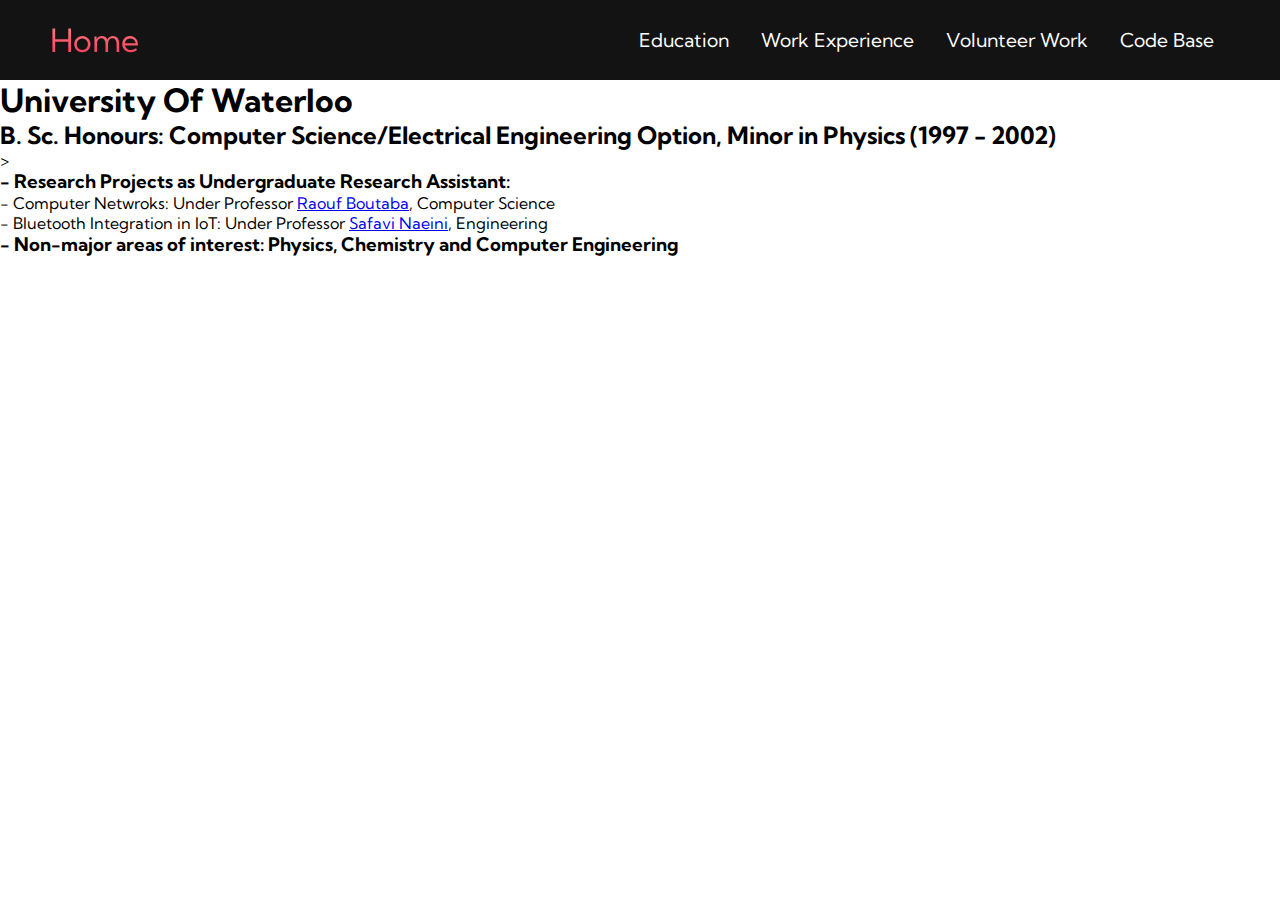
<file: Bachelors.html>
<!DOCTYPE html>
<html lang="en">
<head>
    <meta charset="UTF-8">
    <meta name="viewport" content="width=device-width, initial-scale=1.0">
    <title>GitHub Website</title>
    <link rel="stylesheet" href="styles.css">
    <link href="https://fonts.googleapis.com/css2?family=Kumbh+Sans:wght@400;700&display=swap" rel="stylesheet">
</head>
<body>
    <nav class="navbar">
        <div class="navbar__container">
            <a href="/" id="navbar__logo">Home</a>
            <div class="navbar__toggle" id="mobile-menu">
                <span class="bar"></span>
                <span class="bar"></span>
                <span class="bar"></span>
                <span class="bar"></span>
            </div>
            <ul class="navbar__menu">
                <li class="navbar__item">
                    <a href="/Education.html" class="navbar__links">
                        Education
                    </a>
                </li>
                <li class="navbar__item">
                    <a href="/Work.html" class="navbar__links">
                        Work Experience
                    </a>
                </li>
                <li class="navbar__item">
                    <a href="/Volunteer.html" class="navbar__links">
                        Volunteer Work
                    </a>
                </li>
                <li class="navbar__item">
                    <a href="/Code.html" class="navbar__links">
                        Code Base
                    </a>
                </li>
            </ul>
        </div>
    </nav>

    <h1>University Of Waterloo</h1>
    <h2>B. Sc. Honours: Computer Science/Electrical Engineering Option, Minor in Physics (1997 - 2002)</h2>>
    <h3>- Research Projects as Undergraduate Research Assistant:</h3>
    <p>- Computer Netwroks: Under Professor <a href="https://cs.uwaterloo.ca/about/people/rboutaba" target="_blank">Raouf Boutaba</a>, Computer Science</p>
    <p>- Bluetooth Integration in IoT: Under Professor <a href="https://uwaterloo.ca/giga-to-nanoelectronics-centre/contacts/safieddin-safavi-naeini" target="_blank">Safavi Naeini</a>, Engineering</p>
    <h3>- Non-major areas of interest: Physics, Chemistry and Computer Engineering</h3>

</body>
</html>
</file>
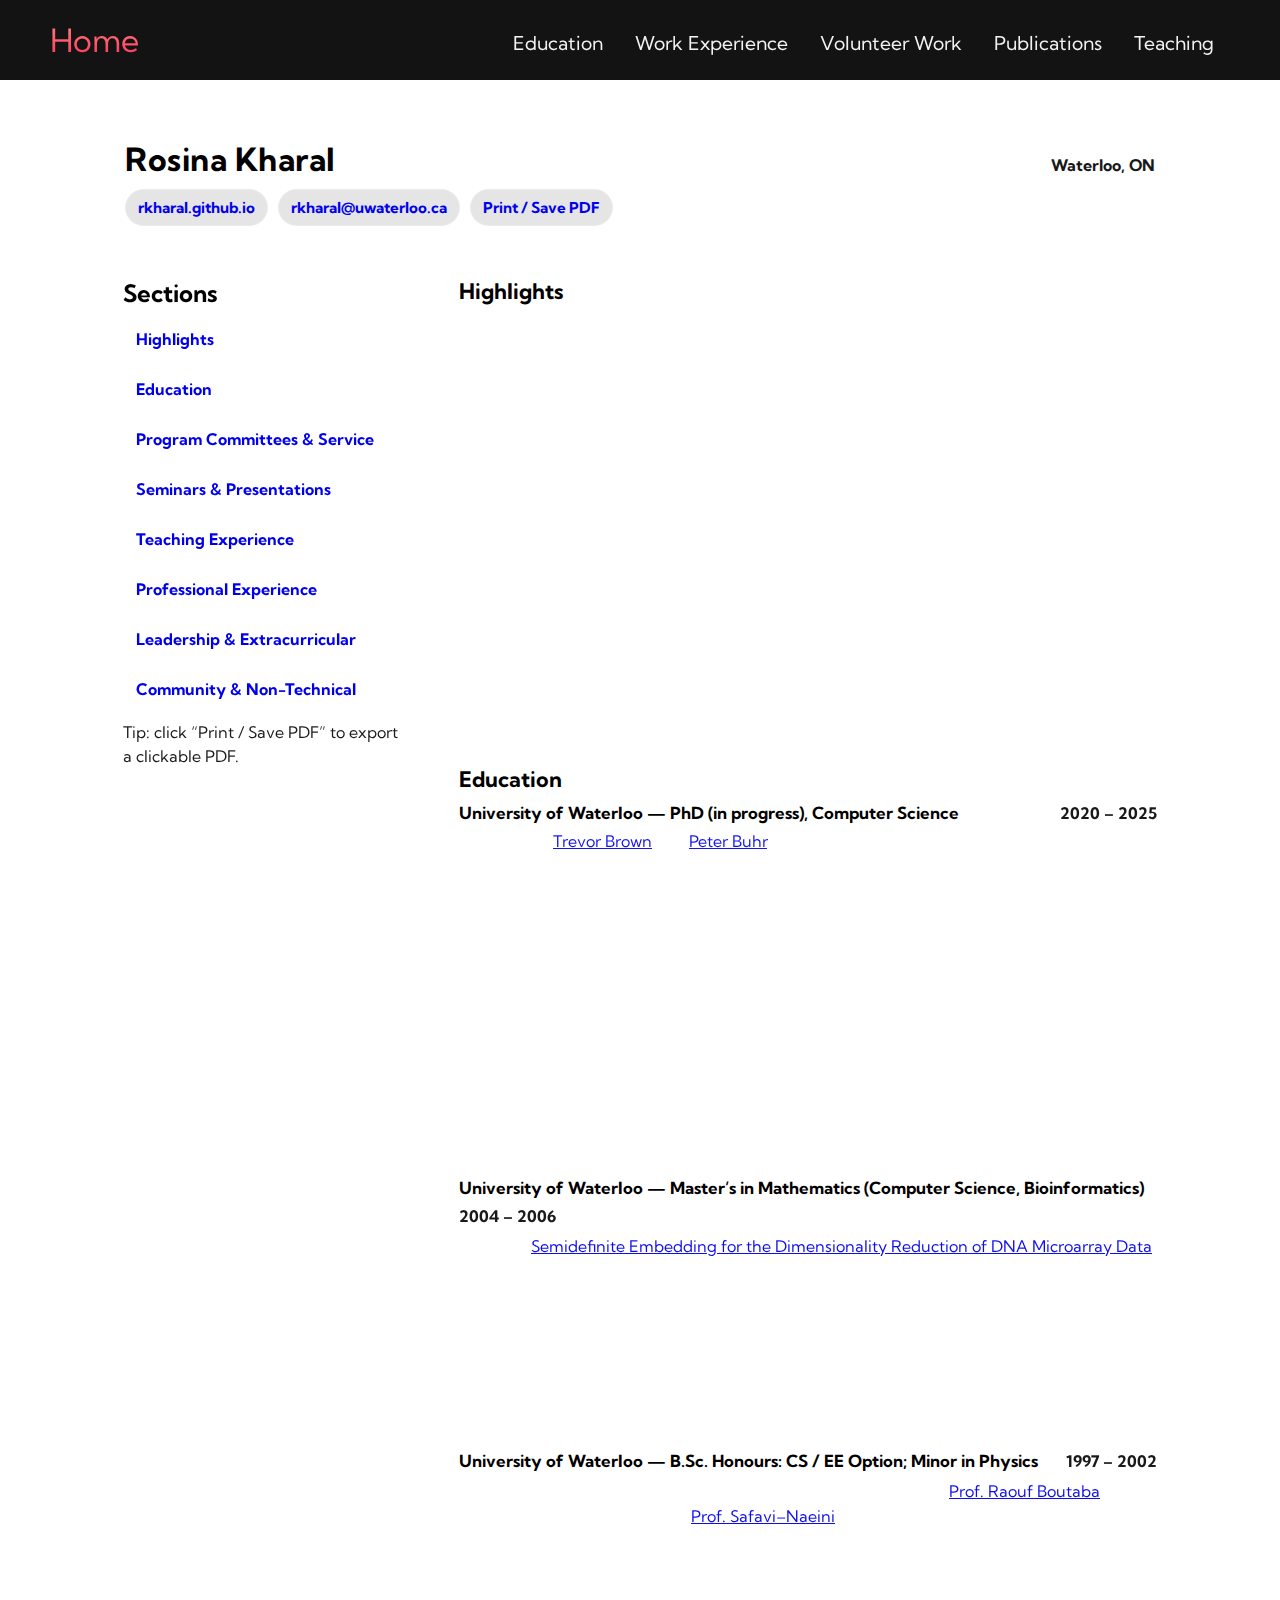
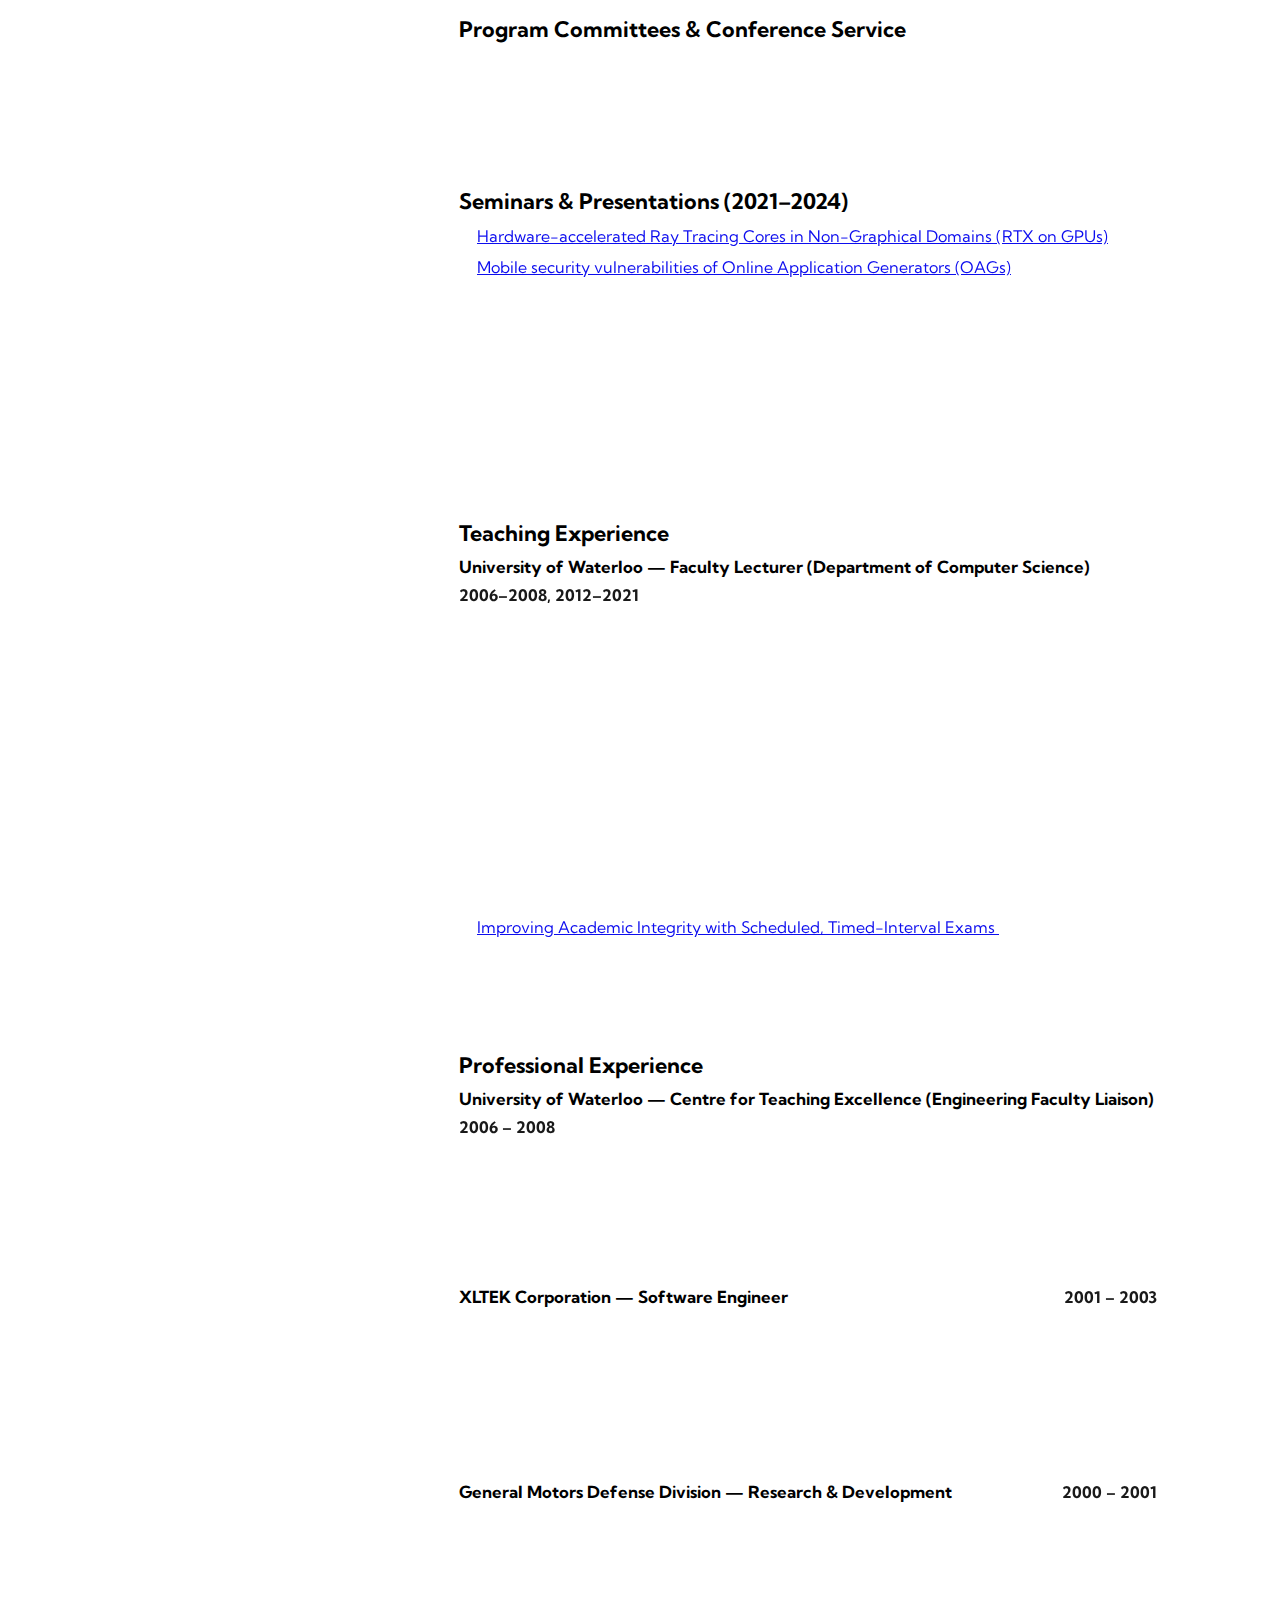
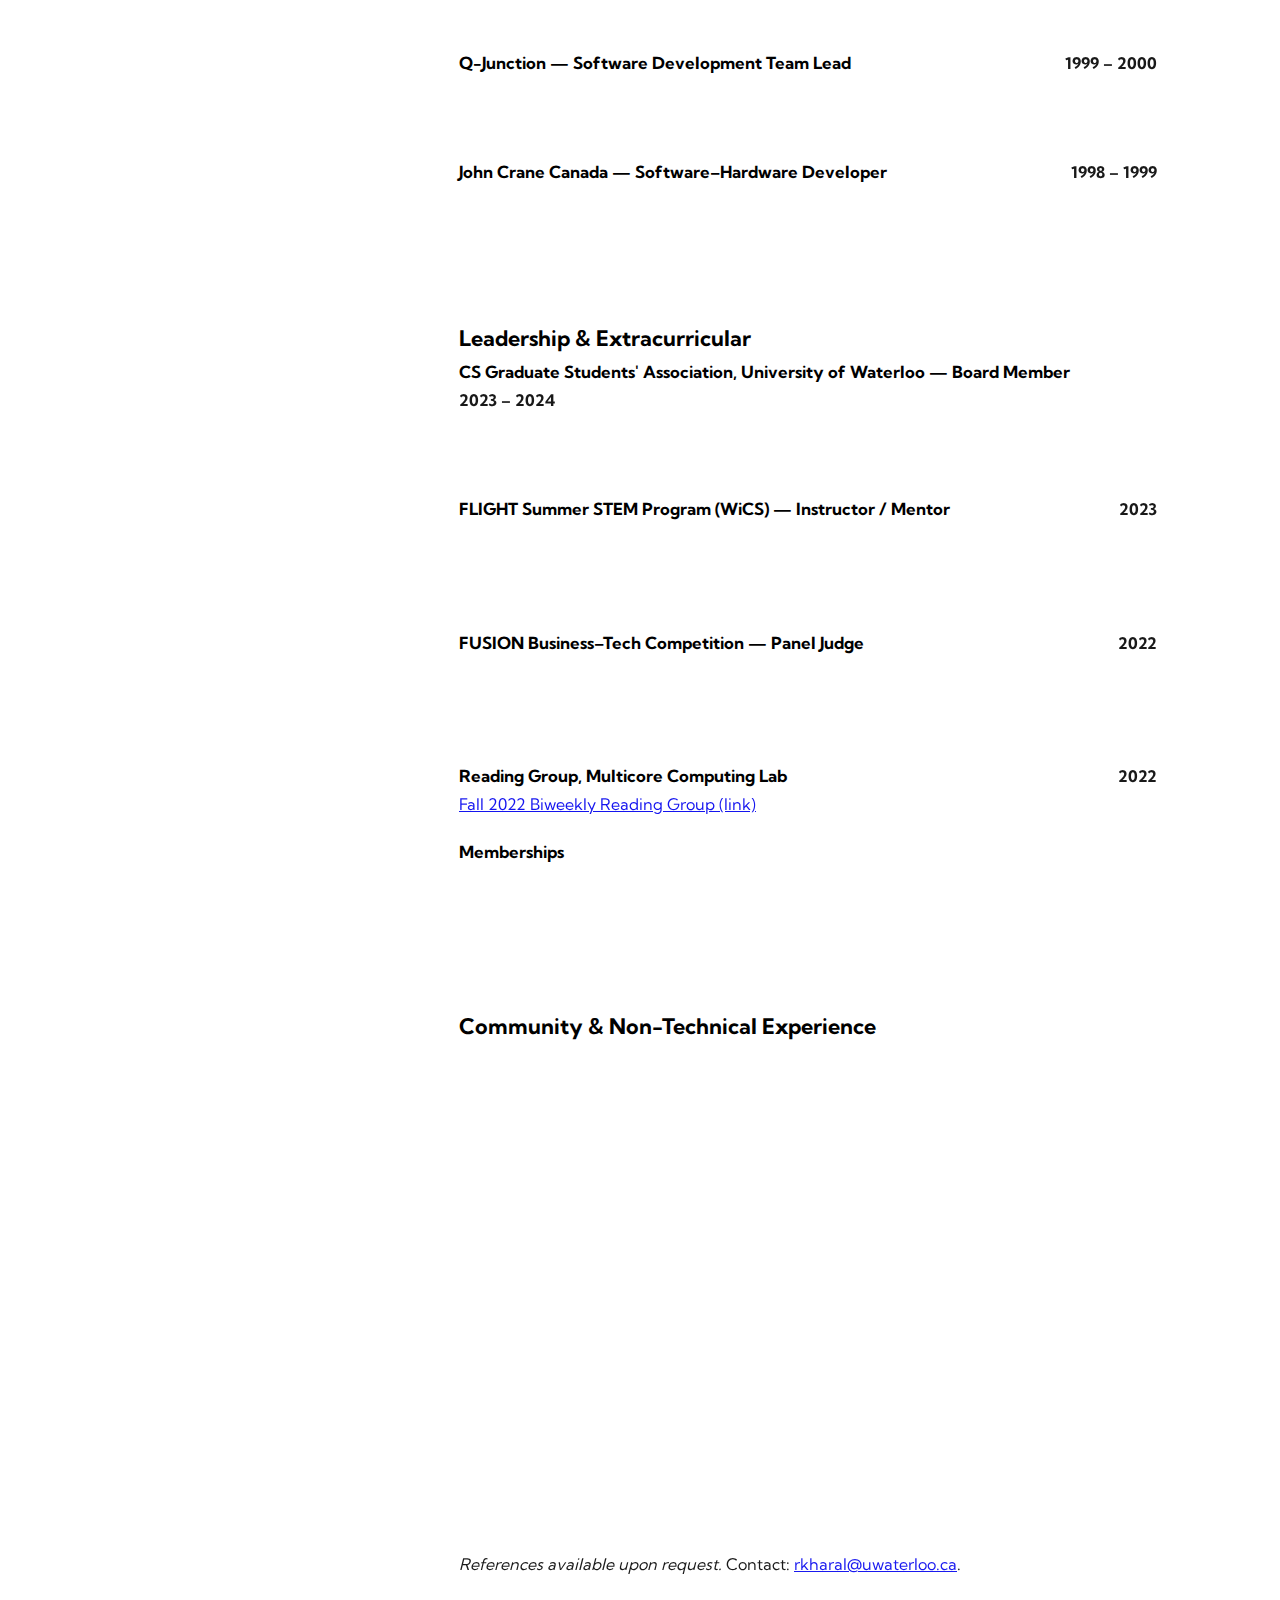
<file: curriculumnvitae.html>
<!-- curriculumnvitae.html -->
<!DOCTYPE html>
<html lang="en">
<head>
  <meta charset="UTF-8" />
  <meta name="viewport" content="width=device-width, initial-scale=1.0" />
  <title>Curriculum Vitae | Rosina Kharal</title>

  <link rel="stylesheet" href="styles.css" />
  <link href="https://fonts.googleapis.com/css2?family=Kumbh+Sans:wght@400;700&display=swap" rel="stylesheet">

  <style>
    :root{
      --max: 1100px;
      --bd: rgba(255,255,255,0.18);
      --bg: rgba(255,255,255,0.06);
      --bg2: rgba(255,255,255,0.09);
      --muted: rgba(255,255,255,0.90);
    }

    body{ font-family: "Kumbh Sans", sans-serif; }

    .page{
      max-width: var(--max);
      margin: 0 auto;
      padding: 22px 16px 70px;
    }

    .hero{
      margin-top: 18px;
      border: 1px solid var(--bd);
      background: var(--bg);
      border-radius: 18px;
      padding: 18px;
    }

    .hero__top{
      display:flex;
      flex-wrap:wrap;
      gap:10px 14px;
      justify-content: space-between;
      align-items: baseline;
    }

    .name{
      margin:0;
      font-size: 2rem;
      letter-spacing: .5px;
    }

    .loc{
      margin:0;
      font-weight:700;
      opacity:.9;
      white-space:nowrap;
    }

    .links{
      display:flex;
      flex-wrap:wrap;
      gap:10px;
      margin-top: 10px;
    }

    .pill{
      display:inline-block;
      border: 1px solid rgba(255,255,255,0.22);
      background: rgba(0,0,0,0.10);
      padding: 8px 12px;
      border-radius: 999px;
      text-decoration:none;
      font-weight:700;
      font-size:.95rem;
    }

    .pill:hover{
      border-color: rgba(255,255,255,0.40);
      background: rgba(0,0,0,0.18);
    }

    .grid{
      display:grid;
      grid-template-columns: 1fr;
      gap: 16px;
      margin-top: 16px;
    }

    @media (min-width: 980px){
      .grid{ grid-template-columns: 320px 1fr; }
      .sticky{ position: sticky; top: 18px; }
    }

    .card{
      border: 1px solid var(--bd);
      background: var(--bg);
      border-radius: 18px;
      padding: 16px;
    }

    .nav a{
      display:block;
      margin-top: 8px;
      border: 1px solid rgba(255,255,255,0.16);
      background: rgba(255,255,255,0.04);
      padding: 10px 12px;
      border-radius: 12px;
      text-decoration:none;
      font-weight:700;
    }

    .nav a:hover{
      border-color: rgba(255,255,255,0.30);
      background: rgba(255,255,255,0.08);
    }

    .section{
      border: 1px solid var(--bd);
      background: var(--bg);
      border-radius: 18px;
      padding: 16px;
    }

    .section + .section{ margin-top: 16px; }

    .section h2{
      margin: 0 0 10px;
      font-size: 1.35rem;
    }

    .item{
      border-top: 1px solid rgba(255,255,255,0.10);
      padding-top: 12px;
      margin-top: 12px;
    }
    .item:first-of-type{ border-top: 0; padding-top: 0; margin-top: 0; }

    .head{
      display:flex;
      flex-wrap:wrap;
      gap: 8px 12px;
      justify-content: space-between;
      align-items: baseline;
      margin-bottom: 6px;
    }

    .title{
      margin:0;
      font-size: 1.05rem;
      font-weight:700;
    }

    .meta{
      margin:0;
      font-weight:700;
      opacity:.9;
      white-space:nowrap;
    }

    .sub{
      margin:0;
      opacity:.92;
      line-height:1.5;
      color: var(--muted);
    }

    ul{
      margin: 8px 0 0 18px;
      padding:0;
      line-height: 1.55;
      color: var(--muted);
      opacity: .95;
    }
    li{ margin: 6px 0; }

    .foot{
      margin-top: 10px;
      opacity: .9;
      line-height: 1.5;
    }

    @media print{
      nav.navbar{ display:none !important; }
      body{ background:#fff !important; color:#000 !important; }
      a{ color:#000 !important; text-decoration: underline !important; }
      .page{ max-width: 100% !important; padding: 0 !important; }
      .hero, .card, .section{ background:#fff !important; border: 1px solid #ccc !important; }
      .grid{ grid-template-columns: 1fr !important; }
      .sticky{ position: static !important; }
      .pill{ display:none !important; }
      .pill.print{ display:inline-block !important; border: 1px solid #000 !important; }
    }
  </style>
</head>

<body>
  <nav class="navbar">
    <div class="navbar__container">
      <a href="/" id="navbar__logo">Home</a>
      <div class="navbar__toggle" id="mobile-menu">
        <span class="bar"></span>
        <span class="bar"></span>
        <span class="bar"></span>
        <span class="bar"></span>
        <span class="bar"></span>
      </div>
      <ul class="navbar__menu">
        <li class="navbar__item"><a href="/Education.html" class="navbar__links">Education</a></li>
        <li class="navbar__item"><a href="/Work.html" class="navbar__links">Work Experience</a></li>
        <li class="navbar__item"><a href="/Volunteer.html" class="navbar__links">Volunteer Work</a></li>
        <li class="navbar__item"><a href="/pub.html" class="navbar__links">Publications</a></li>
        <li class="navbar__item"><a href="/Teaching.html" class="navbar__links">Teaching</a></li>
      </ul>
    </div>
  </nav>

  <main class="page">
    <section class="hero" aria-label="CV header">
      <div class="hero__top">
        <h1 class="name">Rosina Kharal</h1>
        <p class="loc">Waterloo, ON</p>
      </div>

      <div class="links" aria-label="contact links">
        <a class="pill" href="https://rkharal.github.io/" target="_blank" rel="noopener noreferrer">rkharal.github.io</a>
        <a class="pill" href="mailto:rkharal@uwaterloo.ca">rkharal@uwaterloo.ca</a>
        <a class="pill print" href="#" onclick="window.print(); return false;">Print / Save PDF</a>
      </div>
    </section>

    <div class="grid">
      <aside class="sticky">
        <section class="card">
          <h2 style="margin:0 0 10px;">Sections</h2>
          <nav class="nav">
            <a href="#highlights">Highlights</a>
            <a href="#education">Education</a>
            <a href="#service">Program Committees & Service</a>
            <a href="#seminars">Seminars & Presentations</a>
            <a href="#teaching">Teaching Experience</a>
            <a href="#professional">Professional Experience</a>
            <a href="#leadership">Leadership & Extracurricular</a>
            <a href="#community">Community & Non-Technical</a>
          </nav>
          <p class="foot">
            Tip: click “Print / Save PDF” to export a clickable PDF.
          </p>
        </section>
      </aside>

      <section aria-label="CV content">
        <section class="section" id="highlights">
          <h2>Highlights</h2>
          <ul>
            <li><strong>Computer Science Teaching (University of Waterloo):</strong> Faculty Lecturer (2006–2008, 2012–2021); taught core undergraduate CS courses and led end-to-end delivery (lectures, content, assignments, exams, office hours, grading) at scale.</li>
            <li><strong>Online Leadership &amp; Course Operations:</strong> Leadership in course online management (LEARN/D2L) and cross-university seminars/workshops supporting fully online delivery (Winter 2020–Spring 2021).</li>
            <li><strong>Multicore Computing / CPU–GPU Systems Research:</strong> GPU-accelerated data structures/indexing; kernel-level performance investigations (profiling, memory access patterns, cooperative groups, occupancy, contention reduction).</li>
            <li><strong>Deep Learning / ML:</strong> adversarial robustness and corruption resilience in 2D/3D vision; large experimental pipelines and analysis; PC member and reviewer service (ICMLA; reviewer for BMVC).</li>
            <li><strong>Selected Awards:</strong> Ontario Graduate Scholarship (2022–2026); President’s Graduate Scholarship (2022–2026); Matching Award (Mathematics) (2022–2026); Sharon &amp; David Johnston Award (2023–2024).</li>
          </ul>
        </section>

        <section class="section" id="education">
          <h2>Education</h2>

          <article class="item">
            <div class="head">
              <p class="title">University of Waterloo — PhD (in progress), Computer Science</p>
              <p class="meta">2020 – 2025</p>
            </div>
            <p class="sub">
              Supervisors:
              <a href="https://www.cs.utoronto.ca/~tabrown/" target="_blank" rel="noopener noreferrer">Trevor Brown</a> and
              <a href="https://plg.uwaterloo.ca/~pabuhr/" target="_blank" rel="noopener noreferrer">Peter Buhr</a>.
            </p>
            <ul>
              <li>Completed four full-time years as a PhD student.</li>
              <li><strong>Recent research activities (2024–2025):</strong> supervised nine research interns; submitted a survey to Elsevier <em>Journal of Parallel and Distributed Computing</em> on RTX hardware acceleration in non-graphical domains (June 2025); led large-scale GPU benchmarking and analysis; kernel profiling, memory-access analysis, occupancy tuning, and contention reduction; collaboration with University of Mainz; adversarial robustness in ML vision classification; reviewer/PC service.</li>
              <li><strong>Experimental stack:</strong> CUDA, OptiX, C, C++, PyTorch3D.</li>
              <li><strong>Awards:</strong> OGS (2022–2026); President’s Graduate Scholarship (2022–2026); Matching Award: Mathematics (2022–2026); Sharon &amp; David Johnston Award (2023–2024); Math Domestic Graduate Student Award (2022).</li>
            </ul>
          </article>

          <article class="item">
            <div class="head">
              <p class="title">University of Waterloo — Master’s in Mathematics (Computer Science, Bioinformatics)</p>
              <p class="meta">2004 – 2006</p>
            </div>
            <ul>
              <li>
                Thesis:
                <a href="https://uwspace.uwaterloo.ca/items/a3f31fa1-0b21-48b6-8101-7e6e79e6c2ac" target="_blank" rel="noopener noreferrer">
                  Semidefinite Embedding for the Dimensionality Reduction of DNA Microarray Data
                </a>
                (published).
              </li>
              <li>Algorithms for high-dimensional data: Spectral Embedding, Isomap, LLE, PCA, Semidefinite Embedding.</li>
              <li>Introduced KAS: Kernel Alignment with Semidefinite Embedding.</li>
              <li>Graduated with Honours; posters/presentations in Health Informatics, Algorithms &amp; Complexity, and AI.</li>
            </ul>
          </article>

          <article class="item">
            <div class="head">
              <p class="title">University of Waterloo — B.Sc. Honours: CS / EE Option; Minor in Physics</p>
              <p class="meta">1997 – 2002</p>
            </div>
            <ul>
              <li>
                Undergraduate research assistant (URA): Computer Networks
                (<a href="https://rboutaba.cs.uwaterloo.ca/" target="_blank" rel="noopener noreferrer">Prof. Raouf Boutaba</a>, CS);
                Bluetooth integration in IoT
                (<a href="https://uwaterloo.ca/advanced-manufacturing-research/profile/safavi" target="_blank" rel="noopener noreferrer">Prof. Safavi–Naeini</a>, Engineering).
              </li>
              <li>Additional interests: Physics, Chemistry, Computer Engineering.</li>
            </ul>
          </article>
        </section>

        <!-- Publications removed as requested -->

        <section class="section" id="service">
          <h2>Program Committees &amp; Conference Service</h2>
          <ul>
            <li>Program Committee &amp; Reviewer: IEEE ICMLA 2023–2025 (PC: 2024–2025; Reviewer: 2023–2025); Reviewer: BMVC 2023, 2025.</li>
            <li>Session Chair: ICMLA 2023 (Deep Learning; Transformers Session).</li>
          </ul>
        </section>

        <section class="section" id="seminars">
          <h2>Seminars &amp; Presentations (2021–2024)</h2>
          <ul>
            <li><a href="https://vault.cs.uwaterloo.ca/s/BrGBDBtyTBYXgqY" target="_blank" rel="noopener noreferrer">Hardware-accelerated Ray Tracing Cores in Non-Graphical Domains (RTX on GPUs)</a></li>
            <li><a href="https://vault.cs.uwaterloo.ca/s/qG3322KGfxSj9ze" target="_blank" rel="noopener noreferrer">Mobile security vulnerabilities of Online Application Generators (OAGs)</a></li>
            <li>High Performance Computing (HPC); GPUs for general purpose processing.</li>
            <li>VC Classes are Adversarially Robustly Learnable, But Only Improperly.</li>
            <li>Dangerous Skills: Virtual Personal Assistant Systems.</li>
            <li>IoTGuard: Dynamic Enforcement of Security and Safety.</li>
            <li>Remote Infections on Mobile WebViews.</li>
            <li>Harmonia: A High Throughput B+ Tree for GPUs.</li>
          </ul>
        </section>

        <section class="section" id="teaching">
          <h2>Teaching Experience</h2>

          <article class="item">
            <div class="head">
              <p class="title">University of Waterloo — Faculty Lecturer (Department of Computer Science)</p>
              <p class="meta">2006–2008, 2012–2021</p>
            </div>
            <p class="sub">Waterloo, Ontario</p>
            <ul>
              <li><strong>CS251</strong> Computer Organization &amp; Design: course leadership and delivery at scale; ARM/MIPS, microprocessor design, memory hierarchies, virtual memory, caches, RISC vs CISC; LEARN/D2L course operations and content updates.</li>
              <li>Taught three terms per academic year; ~400–500 students/year during the final five years of teaching.</li>
              <li>Owned end-to-end delivery: lectures, assignments, labs, exams, office hours, grading workflows, and term logistics.</li>
              <li>Migrated CS251 to fully online delivery (Winter 2020–Spring 2021) with structured assessment workflows.</li>
              <li>Delivered seminars/workshops supporting faculty in online delivery; recorded talk:
                <a href="https://www.youtube.com/watch?v=UwjTtxcvaI0" target="_blank" rel="noopener noreferrer">
                  Improving Academic Integrity with Scheduled, Timed-Interval Exams
                </a>.
              </li>
              <li><strong>Other courses:</strong> CS136, CS135, CS115, CS116, CS100 (C++, C#, Racket; intro programming, algorithms/data structures, functional programming).</li>
            </ul>
          </article>
        </section>

        <section class="section" id="professional">
          <h2>Professional Experience</h2>

          <article class="item">
            <div class="head">
              <p class="title">University of Waterloo — Centre for Teaching Excellence (Engineering Faculty Liaison)</p>
              <p class="meta">2006 – 2008</p>
            </div>
            <p class="sub">Waterloo, Ontario</p>
            <ul>
              <li>Partnered with Engineering faculty to adopt innovative teaching practices.</li>
              <li>Managed new faculty LEARN workshops and teaching seminars.</li>
              <li>Led seminars on effective pedagogy and course design.</li>
            </ul>
          </article>

          <article class="item">
            <div class="head">
              <p class="title">XLTEK Corporation — Software Engineer</p>
              <p class="meta">2001 – 2003</p>
            </div>
            <p class="sub">Oakville, Ontario</p>
            <ul>
              <li>Medical devices for operating rooms and ICUs (e.g., Johns Hopkins Hospital).</li>
              <li>Developed patient operating monitor software interfacing with I/O peripherals; focus on HW/SW boundary.</li>
              <li><strong>Languages:</strong> C++ and DSL assembly.</li>
            </ul>
          </article>

          <article class="item">
            <div class="head">
              <p class="title">General Motors Defense Division — Research &amp; Development</p>
              <p class="meta">2000 – 2001</p>
            </div>
            <p class="sub">London, Ontario</p>
            <ul>
              <li>Designed test suites and coordinated field tests for military vehicles.</li>
              <li>Built LAV simulator tools to exercise vehicles under varied terrains (LAVSim).</li>
              <li>R&amp;D for future simulation software.</li>
            </ul>
          </article>

          <article class="item">
            <div class="head">
              <p class="title">Q-Junction — Software Development Team Lead</p>
              <p class="meta">1999 – 2000</p>
            </div>
            <p class="sub">Waterloo, Ontario</p>
            <ul>
              <li>Led startup engineering team; delivered online shopping tool and secured VC funding.</li>
            </ul>
          </article>

          <article class="item">
            <div class="head">
              <p class="title">John Crane Canada — Software–Hardware Developer</p>
              <p class="meta">1998 – 1999</p>
            </div>
            <p class="sub">Stoney Creek, Ontario</p>
            <ul>
              <li>First in-house programmer; automated workflow, manufacturing, ordering, and distribution systems; platform maintenance across units.</li>
            </ul>
          </article>
        </section>

        <section class="section" id="leadership">
          <h2>Leadership &amp; Extracurricular</h2>

          <article class="item">
            <div class="head">
              <p class="title">CS Graduate Students' Association, University of Waterloo — Board Member</p>
              <p class="meta">2023 – 2024</p>
            </div>
            <p class="sub">Waterloo, Ontario</p>
            <ul>
              <li>Organized team building, mental health, and well-being events each term.</li>
            </ul>
          </article>

          <article class="item">
            <div class="head">
              <p class="title">FLIGHT Summer STEM Program (WiCS) — Instructor / Mentor</p>
              <p class="meta">2023</p>
            </div>
            <p class="sub">Waterloo, Ontario</p>
            <ul>
              <li>Two-week program for high school girls implementing a UN sustainable development project; lectures, workshops, seminars.</li>
            </ul>
          </article>

          <article class="item">
            <div class="head">
              <p class="title">FUSION Business–Tech Competition — Panel Judge</p>
              <p class="meta">2022</p>
            </div>
            <p class="sub">Waterloo, Ontario</p>
            <ul>
              <li>Evaluated projects in SciTech, FinTech, and Entrepreneurship (Faculties of Science and Business).</li>
            </ul>
          </article>

          <article class="item">
            <div class="head">
              <p class="title">Reading Group, Multicore Computing Lab</p>
              <p class="meta">2022</p>
            </div>
            <p class="sub">
              <a href="https://gitlab.com/trbot86/multicore_lab_wiki/-/wikis/Fall-2022-Biweekly-Reading-Group" target="_blank" rel="noopener noreferrer">
                Fall 2022 Biweekly Reading Group (link)
              </a>
            </p>
          </article>

          <article class="item">
            <div class="head">
              <p class="title">Memberships</p>
              <p class="meta"></p>
            </div>
            <ul>
              <li>Digital Research Alliance of Canada (HPC).</li>
              <li>CS–Can / Info–Can (National CS Academic Community).</li>
              <li>Association for Women in Mathematics.</li>
            </ul>
          </article>
        </section>

        <section class="section" id="community">
          <h2>Community &amp; Non-Technical Experience</h2>
          <ul>
            <li>KW Neighbourhood Food Share Program — Lead Coordinator, Meal Share (Mar 2025)</li>
            <li>Mental Health &amp; Addiction Seminar — Guest Speaker, Family Centre of Kitchener–Waterloo (2025)</li>
            <li>Mental Health &amp; Addiction Support Group — Session Coordinator; Workshop Speaker (Jan 2025)</li>
            <li>St. John’s Soup Kitchen — Lead Coordinator, annual community meal service (2005–2021)</li>
            <li>Victoria Street Tent Community — Meal/Donations Coordination (2021–2022)</li>
            <li>Ray of Hope Addiction Treatment Centre — Senior Coordinator (monthly meal service) (2021–2023)</li>
            <li>Muslim Social Services — Board of Directors; Ramadan community food drive (2015–2017)</li>
            <li>Charles Street Men’s Hostel — Lead coordinator, annual meal service (2016–2021)</li>
            <li>oneROOF Youth Services — Lead coordinator, annual meal service (2022)</li>
            <li>Salvation Army Addiction Treatment Centre — Donations collection &amp; delivery (2022)</li>
            <li>CMW: Coalition of Muslim Women — Parent volunteer, youth addiction services (2021)</li>
            <li>MAC Maple Grove School — Parent volunteer, event coordination; Board (2012–2016) (2011–2015)</li>
            <li>TES Elementary School — Parent volunteer, event coordination (2020–2023)</li>
          </ul>

          <p class="foot">
            <em>References available upon request.</em> Contact:
            <a href="mailto:rkharal@uwaterloo.ca">rkharal@uwaterloo.ca</a>.
          </p>
        </section>
      </section>
    </div>
  </main>
</body>
</html>
</file>
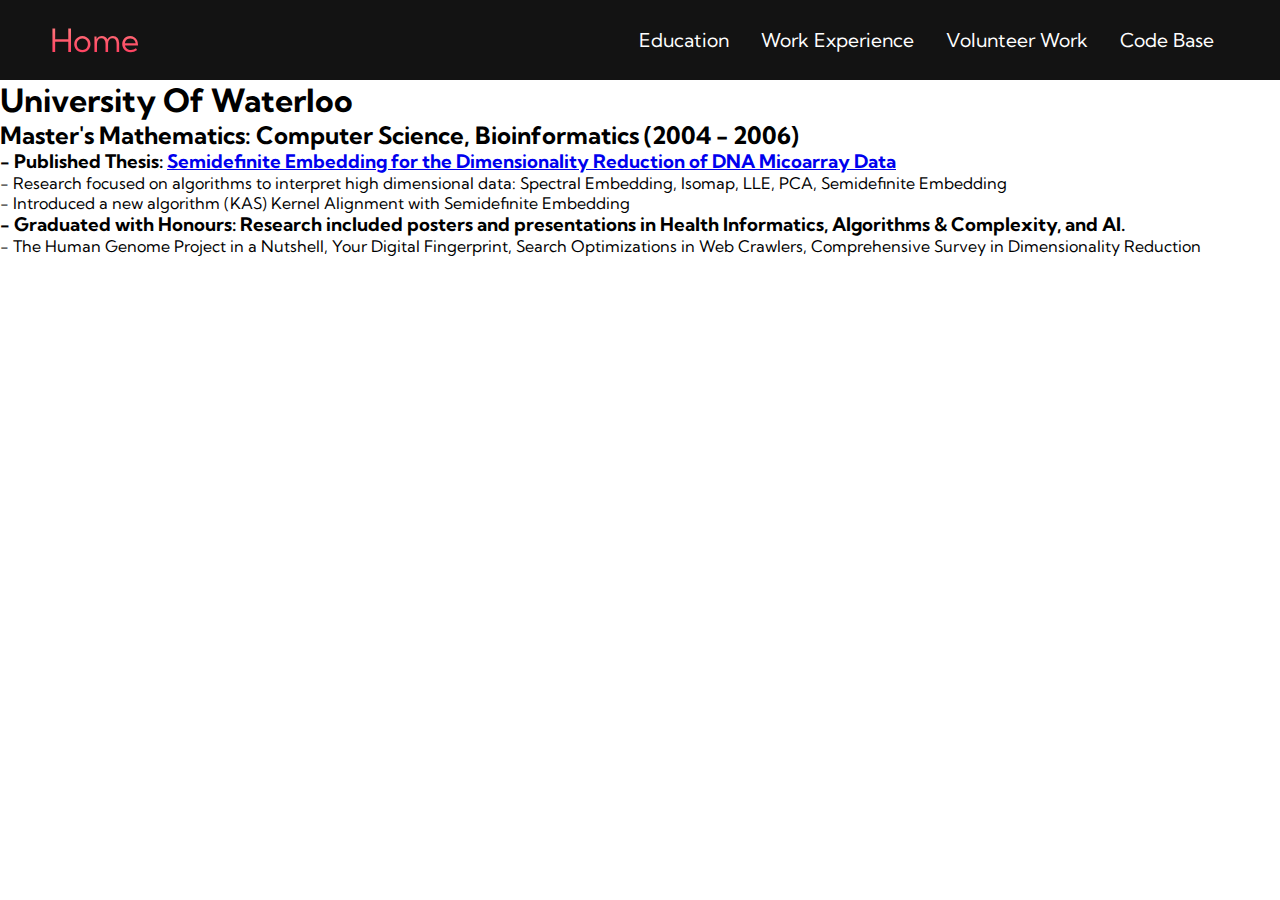
<file: Masters.html>
<!DOCTYPE html>
<html lang="en">
<head>
    <meta charset="UTF-8">
    <meta name="viewport" content="width=device-width, initial-scale=1.0">
    <title>GitHub Website</title>
    <link rel="stylesheet" href="styles.css">
    <link href="https://fonts.googleapis.com/css2?family=Kumbh+Sans:wght@400;700&display=swap" rel="stylesheet">
</head>
<body>
    <nav class="navbar">
        <div class="navbar__container">
            <a href="/" id="navbar__logo">Home</a>
            <div class="navbar__toggle" id="mobile-menu">
                <span class="bar"></span>
                <span class="bar"></span>
                <span class="bar"></span>
                <span class="bar"></span>
            </div>
            <ul class="navbar__menu">
                <li class="navbar__item">
                    <a href="/Education.html" class="navbar__links">
                        Education
                    </a>
                </li>
                <li class="navbar__item">
                    <a href="/Work.html" class="navbar__links">
                        Work Experience
                    </a>
                </li>
                <li class="navbar__item">
                    <a href="/Volunteer.html" class="navbar__links">
                        Volunteer Work
                    </a>
                </li>
                <li class="navbar__item">
                    <a href="/Code.html" class="navbar__links">
                        Code Base
                    </a>
                </li>
            </ul>
        </div>
    </nav>

    <h1>University Of Waterloo</h1>
    <h2>Master's Mathematics: Computer Science, Bioinformatics (2004 - 2006)</h2>
    <h3>- Published Thesis: <a href="https://uwspace.uwaterloo.ca/items/a3f31fa1-0b21-48b6-8101-7e6e79e6c2ac" target="_blank">Semidefinite Embedding for the Dimensionality Reduction of DNA Micoarray Data</a></h3>
    <p>- Research focused on algorithms to interpret high dimensional data: Spectral Embedding, Isomap, LLE, PCA, Semidefinite Embedding </p>
    <p>- Introduced a new algorithm (KAS) Kernel Alignment with Semidefinite Embedding </p>
    <h3>- Graduated with Honours: Research included posters and presentations in Health Informatics, Algorithms & Complexity, and AI. </h3>
    <p>- The Human Genome Project in a Nutshell, Your Digital Fingerprint, Search Optimizations in Web Crawlers, Comprehensive Survey in Dimensionality Reduction</p>

</body>
</html>
</file>
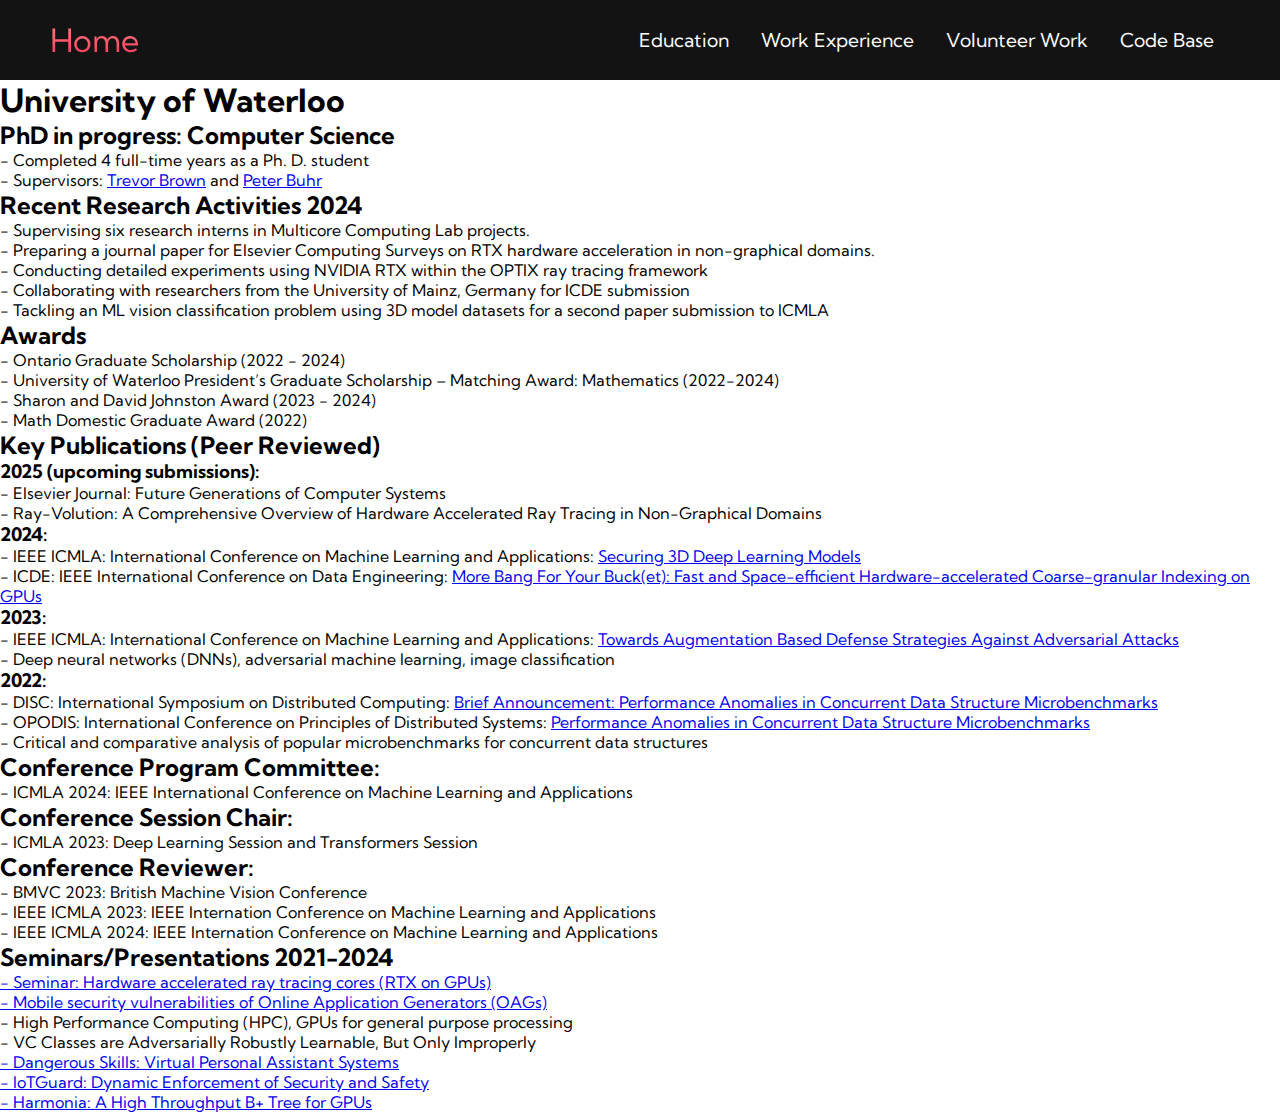
<file: PhD.html>
<!DOCTYPE html>
<html lang="en">
<head>
    <meta charset="UTF-8">
    <meta name="viewport" content="width=device-width, initial-scale=1.0">
    <title>GitHub Website</title>
    <link rel="stylesheet" href="styles.css">
    <link href="https://fonts.googleapis.com/css2?family=Kumbh+Sans:wght@400;700&display=swap" rel="stylesheet">
</head>
<body>
    <nav class="navbar">
        <div class="navbar__container">
            <a href="/" id="navbar__logo">Home</a>
            <div class="navbar__toggle" id="mobile-menu">
                <span class="bar"></span>
                <span class="bar"></span>
                <span class="bar"></span>
                <span class="bar"></span>
            </div>
            <ul class="navbar__menu">
                <li class="navbar__item">
                    <a href="/Education.html" class="navbar__links">
                        Education
                    </a>
                </li>
                <li class="navbar__item">
                    <a href="/Work.html" class="navbar__links">
                        Work Experience
                    </a>
                </li>
                <li class="navbar__item">
                    <a href="/Volunteer.html" class="navbar__links">
                        Volunteer Work
                    </a>
                </li>
                <li class="navbar__item">
                    <a href="/Code.html" class="navbar__links">
                        Code Base
                    </a>
                </li>
            </ul>
        </div>
    </nav>

    <h1>University of Waterloo</h1>

    <h2>PhD in progress: Computer Science</h2>

    <p>
        - Completed 4 full-time years as a Ph. D. student
    </p>

    <p2>
        - Supervisors: <a href="https://www.cs.utoronto.ca/~tabrown/" target="_blank">Trevor Brown</a> and <a href="https://plg.uwaterloo.ca/~pabuhr/"target="_blank">Peter Buhr</a>
    </p2>

    <h2>Recent Research Activities 2024</h2>

    <p>- Supervising six research interns in Multicore Computing Lab projects.</p>
    

    <p>- Preparing a journal paper for Elsevier Computing Surveys on RTX hardware acceleration in non-graphical domains.</p>
    

    <p>- Conducting detailed experiments using NVIDIA RTX within the OPTIX ray tracing framework</p>

    <p>- Collaborating with researchers from the University of Mainz, Germany for ICDE submission</p>

    <p>- Tackling an ML vision classification problem using 3D model datasets for a second paper submission to ICMLA </p>

    <h2>Awards</h2>

    <p> - Ontario Graduate Scholarship (2022 - 2024)</p>

    <p> - University of Waterloo President’s Graduate Scholarship – Matching Award: Mathematics (2022-2024)</p>

    <p> - Sharon and David Johnston Award (2023 - 2024)</p>

    <p> - Math Domestic Graduate Award (2022)</p>

    <h2>Key Publications (Peer Reviewed)</h2>
    <h3>2025 (upcoming submissions):</h3>

    <p>- Elsevier Journal: Future Generations of Computer Systems</p>

    <p>- Ray-Volution: A Comprehensive Overview of Hardware Accelerated Ray Tracing in Non-Graphical Domains</p>

    <h3>2024:</h3>

    <p>- IEEE ICMLA: International Conference on Machine Learning and Applications: <a href="https://vault.cs.uwaterloo.ca/s/kL7BMycqRNGYw8b" target ="_blank">Securing 3D Deep Learning Models</a></p>

    <p>- ICDE: IEEE International Conference on Data Engineering: <a href="https://arxiv.org/abs/2406.03965" target ="_blank">More Bang For Your Buck(et): Fast and Space-efficient Hardware-accelerated Coarse-granular 
        Indexing on GPUs</a></p>

    <h3>2023:</h3>

    <p>- IEEE ICMLA: International Conference on Machine Learning and Applications: <a href="https://vault.cs.uwaterloo.ca/s/6mSCgmA6nZXsj9M">Towards Augmentation Based Defense Strategies Against Adversarial Attacks </a></p>
    
    <p>- Deep neural networks (DNNs), adversarial machine learning, image classification</p>

    <h3>2022:</h3>

    <p>- DISC: International Symposium on Distributed Computing: <a href="https://drops.dagstuhl.de/storage/00lipics/lipics-vol246-disc2022/LIPIcs.DISC.2022.45/LIPIcs.DISC.2022.45.pdf">Brief Announcement: Performance Anomalies in Concurrent Data Structure Microbenchmarks </a></p>

    <p>- OPODIS: International Conference on Principles of Distributed Systems: <a href="https://drops.dagstuhl.de/storage/00lipics/lipics-vol253-opodis2022/LIPIcs.OPODIS.2022.7/LIPIcs.OPODIS.2022.7.pdf">Performance Anomalies in Concurrent Data Structure Microbenchmarks </a></p>

    <p>- Critical and comparative analysis of popular microbenchmarks for concurrent data structures </p>

    <h2>Conference Program Committee:</h2>

    <p>- ICMLA 2024: IEEE International Conference on Machine Learning and Applications </p>

    <h2>Conference Session Chair:</h2>

    <p>- ICMLA 2023: Deep Learning Session and Transformers Session </p>

    <h2>Conference Reviewer:</h2>
    <p>- BMVC 2023: British Machine Vision Conference</p>
    <p>- IEEE ICMLA 2023: IEEE Internation Conference on Machine Learning and Applications</p>
    <p>- IEEE ICMLA 2024: IEEE Internation Conference on Machine Learning and Applications</p>

    <h2>Seminars/Presentations 2021-2024</h2>
    <p><a href="https://vault.cs.uwaterloo.ca/s/BrGBDBtyTBYXgqY" target="_blank">- Seminar: Hardware accelerated ray tracing cores (RTX on GPUs)</a></p>
    <p><a href="https://vault.cs.uwaterloo.ca/login?redirect_url=/apps/files/?dir%3D/%26openfile%3D15026833" target="_blank">- Mobile security vulnerabilities of Online Application Generators (OAGs)</a></p>
    <p>- High Performance Computing (HPC), GPUs for general purpose processing</p>
    <p>- VC Classes are Adversarially Robustly Learnable, But Only Improperly </p>
    <p><a href=https://vault.cs.uwaterloo.ca/login?redirect_url=/apps/files/?dir%3D/%26openfile%3D15026819 target="_blank">- Dangerous Skills: Virtual Personal Assistant Systems</a> </p>
    <p><a href="https://vault.cs.uwaterloo.ca/login?redirect_url=/apps/files/?dir%3D/%26openfile%3D15026819" target="_blank">- loTGuard: Dynamic Enforcement of Security and Safety </a></p>
    <p><a href="https://gitlab.com/trbot86/multicore_lab_wiki/-/wikis/Fall-2022-Biweekly-Reading-Group">- Harmonia: A High Throughput B+ Tree for GPUs</a></p>


</body>
</html>
</file>
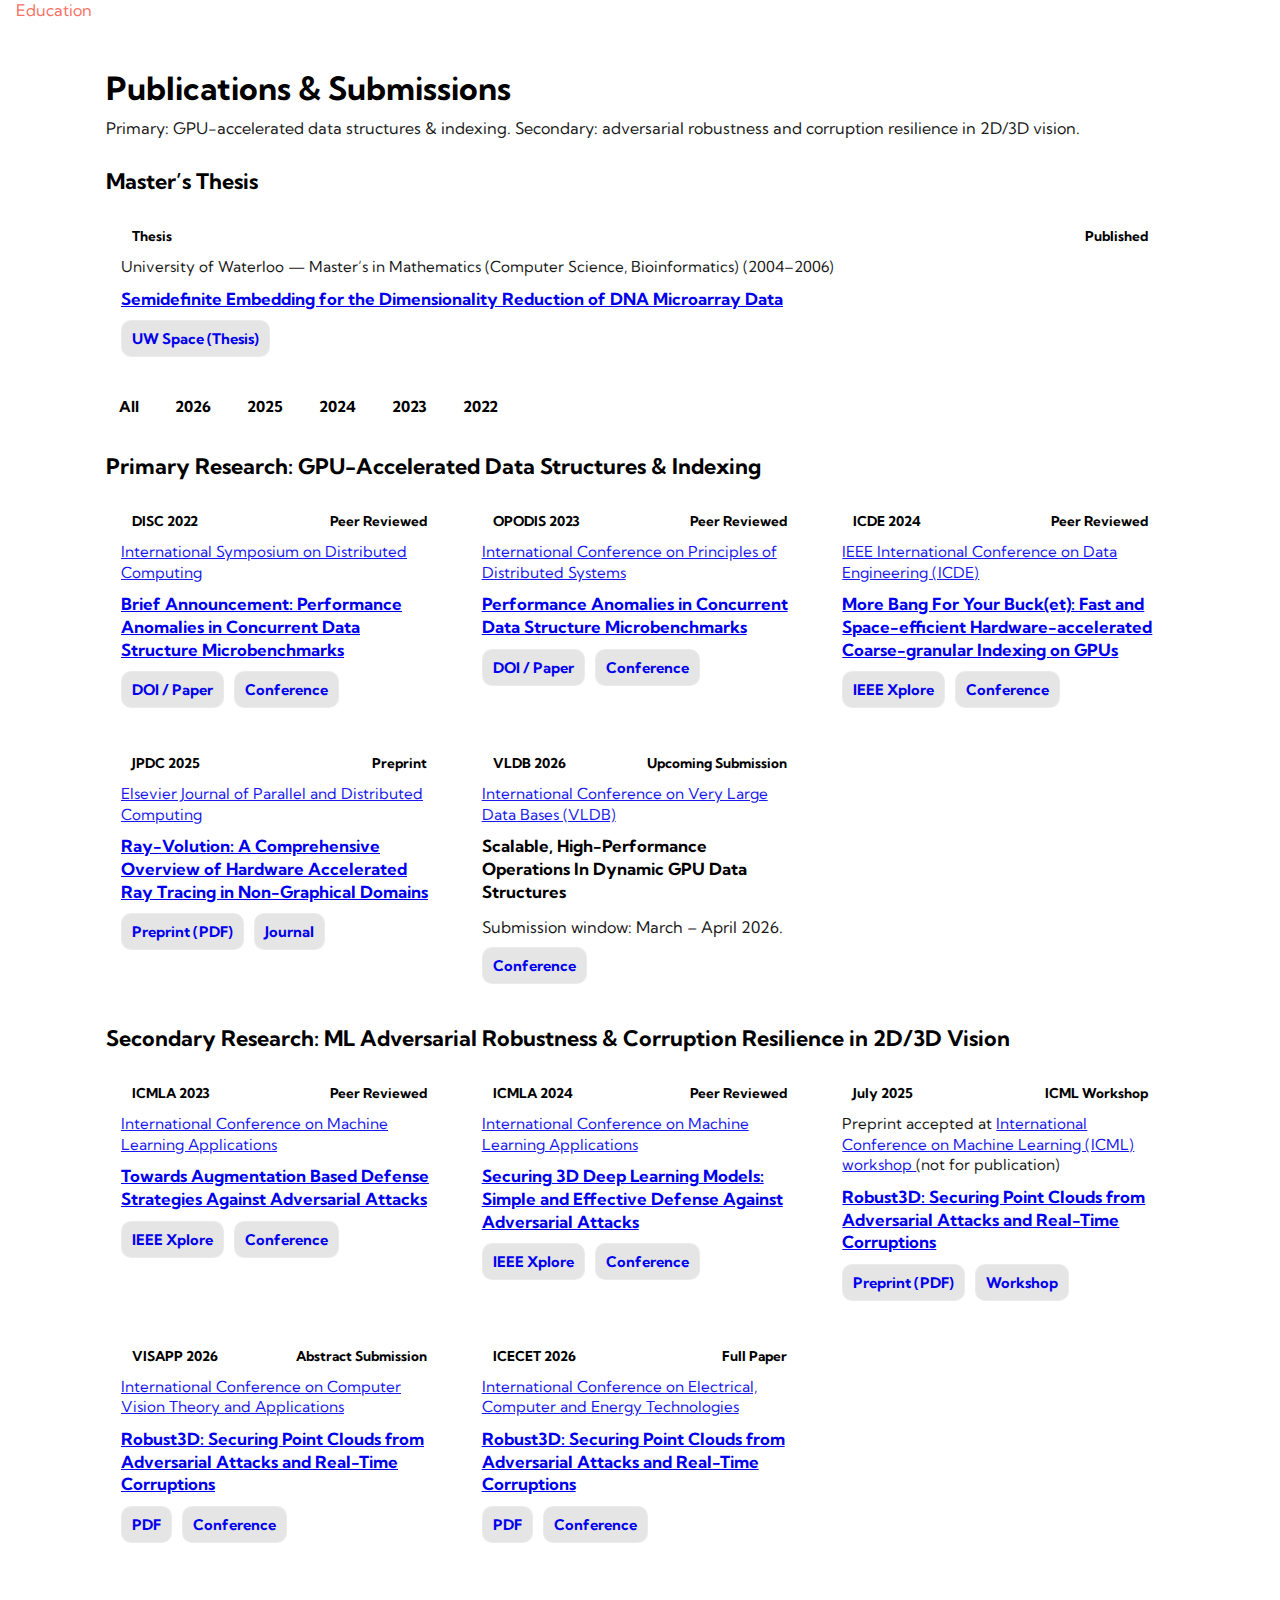
<file: pub.html>
<!-- pub.html (updated: adds Master's Thesis card at the very top) -->
<!DOCTYPE html>
<html lang="en">

<head>
    <meta charset="UTF-8" />
    <meta name="viewport" content="width=device-width, initial-scale=1.0" />
    <title>Publications | GitHub Website</title>
    <link rel="stylesheet" href="styles.css" />
    <link href="https://fonts.googleapis.com/css2?family=Kumbh+Sans:wght@400;700&display=swap" rel="stylesheet">
    <style>
        .page {
            max-width: 1100px;
            margin: 0 auto;
            padding: 24px 16px 64px;
            font-family: "Kumbh Sans", sans-serif;
        }

        .page__title {
            margin: 24px 0 8px;
            font-size: 2rem;
        }

        .page__subtitle {
            margin: 0 0 24px;
            opacity: 0.9;
            line-height: 1.5;
        }

        .filters {
            display: flex;
            flex-wrap: wrap;
            gap: 10px;
            margin: 18px 0 28px;
        }

        .chip {
            border: 1px solid rgba(255, 255, 255, 0.25);
            background: rgba(255, 255, 255, 0.06);
            padding: 8px 12px;
            border-radius: 999px;
            cursor: pointer;
            user-select: none;
            font-weight: 700;
            font-size: 0.95rem;
        }

        .chip[aria-pressed="true"] {
            background: rgba(255, 255, 255, 0.18);
            border-color: rgba(255, 255, 255, 0.45);
        }

        .section {
            margin-top: 28px;
        }

        .section__title {
            margin: 0 0 14px;
            font-size: 1.35rem;
        }

        .cards {
            display: grid;
            grid-template-columns: repeat(auto-fit, minmax(290px, 1fr));
            gap: 14px;
        }

        .card {
            border: 1px solid rgba(255, 255, 255, 0.18);
            background: rgba(255, 255, 255, 0.06);
            border-radius: 14px;
            padding: 14px 14px 12px;
            transition: transform 120ms ease, background 120ms ease, border-color 120ms ease;
        }

        .card:hover {
            transform: translateY(-2px);
            background: rgba(255, 255, 255, 0.09);
            border-color: rgba(255, 255, 255, 0.28);
        }

        .card__top {
            display: flex;
            align-items: baseline;
            justify-content: space-between;
            gap: 10px;
            margin-bottom: 8px;
        }

        .badge {
            display: inline-block;
            padding: 4px 10px;
            border-radius: 999px;
            font-weight: 700;
            font-size: 0.85rem;
            border: 1px solid rgba(255, 255, 255, 0.25);
            background: rgba(255, 255, 255, 0.06);
            white-space: nowrap;
        }

        .meta {
            opacity: 0.9;
            font-size: 0.95rem;
            margin: 0 0 10px;
            line-height: 1.35;
        }

        .title {
            margin: 0 0 10px;
            font-size: 1.05rem;
            line-height: 1.35;
        }

        .links {
            display: flex;
            flex-wrap: wrap;
            gap: 10px;
            margin-top: 8px;
        }

        .linkbtn {
            display: inline-block;
            padding: 8px 10px;
            border-radius: 10px;
            border: 1px solid rgba(255, 255, 255, 0.22);
            background: rgba(0, 0, 0, 0.10);
            text-decoration: none;
            font-weight: 700;
            font-size: 0.92rem;
        }

        .linkbtn:hover {
            border-color: rgba(255, 255, 255, 0.40);
            background: rgba(0, 0, 0, 0.18);
        }

        .note {
            margin-top: 12px;
            opacity: 0.9;
            line-height: 1.5;
        }

        .hidden {
            display: none !important;
        }
    </style>
</head>

<body>
    <!-- FINAL navbar menu snippet (paste this exact <ul> into EVERY page) -->
    <ul class="navbar__menu">
        <li class="navbar__item"><a href="/Education.html" class="navbar__links">Education</a></li>
        <li class="navbar__item"><a href="/Work.html" class="navbar__links">Work Experience</a></li>
        <li class="navbar__item"><a href="/Volunteer.html" class="navbar__links">Volunteer Work</a></li>
        <li class="navbar__item"><a href="/pub.html" class="navbar__links">Publications</a></li>
        <li class="navbar__item"><a href="/Teaching.html" class="navbar__links">Teaching</a></li>
        <li class="navbar__item">
            <a href="https://drive.google.com/file/d/1Yk9Ma5B7tF6N2knUZvbMB8L_wsIcdG68/view?usp=drive_link"
                class="navbar__links" target="_blank" rel="noopener noreferrer">Research Summary</a>
        </li>
    </ul>

    <main class="page">
        <h1 class="page__title">Publications & Submissions</h1>
        <p class="page__subtitle">
            Primary: GPU-accelerated data structures & indexing. Secondary: adversarial robustness and corruption
            resilience in 2D/3D vision.
        </p>

        <!-- ADDED: Master's Thesis at the top -->
        <section class="section" aria-labelledby="thesis">
            <h2 class="section__title" id="thesis">Master’s Thesis</h2>

            <div class="cards">
                <article class="card">
                    <div class="card__top">
                        <span class="badge">Thesis</span>
                        <span class="badge">Published</span>
                    </div>

                    <p class="meta">
                        University of Waterloo — Master’s in Mathematics (Computer Science, Bioinformatics) (2004–2006)
                    </p>

                    <h3 class="title">
                        <a href="https://uwspace.uwaterloo.ca/items/a3f31fa1-0b21-48b6-8101-7e6e79e6c2ac"
                            target="_blank" rel="noopener noreferrer">
                            Semidefinite Embedding for the Dimensionality Reduction of DNA Microarray Data
                        </a>
                    </h3>

                    <div class="links">
                        <a class="linkbtn"
                            href="https://uwspace.uwaterloo.ca/items/a3f31fa1-0b21-48b6-8101-7e6e79e6c2ac"
                            target="_blank" rel="noopener noreferrer">
                            UW Space (Thesis)
                        </a>
                    </div>
                </article>
            </div>
        </section>

        <div class="filters" role="group" aria-label="Filter publications by year">
            <button class="chip" type="button" data-year="all" aria-pressed="true">All</button>
            <button class="chip" type="button" data-year="2026" aria-pressed="false">2026</button>
            <button class="chip" type="button" data-year="2025" aria-pressed="false">2025</button>
            <button class="chip" type="button" data-year="2024" aria-pressed="false">2024</button>
            <button class="chip" type="button" data-year="2023" aria-pressed="false">2023</button>
            <button class="chip" type="button" data-year="2022" aria-pressed="false">2022</button>
        </div>

        <!-- ========================= -->
        <!-- Primary Research Section  -->
        <!-- ========================= -->
        <section class="section" aria-labelledby="primary">
            <h2 class="section__title" id="primary">Primary Research: GPU-Accelerated Data Structures & Indexing</h2>

            <div class="cards">
                <!-- DISC 2022 -->
                <article class="card pub" data-year="2022" data-area="primary">
                    <div class="card__top">
                        <span class="badge">DISC 2022</span>
                        <span class="badge">Peer Reviewed</span>
                    </div>
                    <p class="meta">
                        <a href="https://www.disc-conference.org/wp/mirrors/disc2022/index.html" target="_blank"
                            rel="noopener noreferrer">
                            International Symposium on Distributed Computing
                        </a>
                    </p>
                    <h3 class="title">
                        <a href="https://doi.org/10.4230/LIPIcs.DISC.2022.45" target="_blank" rel="noopener noreferrer">
                            Brief Announcement: Performance Anomalies in Concurrent Data Structure Microbenchmarks
                        </a>
                    </h3>
                    <div class="links">
                        <a class="linkbtn" href="https://doi.org/10.4230/LIPIcs.DISC.2022.45" target="_blank"
                            rel="noopener noreferrer">DOI / Paper</a>
                        <a class="linkbtn" href="https://www.disc-conference.org/wp/mirrors/disc2022/index.html"
                            target="_blank" rel="noopener noreferrer">Conference</a>
                    </div>
                </article>

                <!-- OPODIS 2023 -->
                <article class="card pub" data-year="2023" data-area="primary">
                    <div class="card__top">
                        <span class="badge">OPODIS 2023</span>
                        <span class="badge">Peer Reviewed</span>
                    </div>
                    <p class="meta">
                        <a href="https://sites.uclouvain.be/OPODIS2022/index.html#intro" target="_blank"
                            rel="noopener noreferrer">
                            International Conference on Principles of Distributed Systems
                        </a>
                    </p>
                    <h3 class="title">
                        <a href="https://doi.org/10.4230/LIPIcs.OPODIS.2022.7" target="_blank"
                            rel="noopener noreferrer">
                            Performance Anomalies in Concurrent Data Structure Microbenchmarks
                        </a>
                    </h3>
                    <div class="links">
                        <a class="linkbtn" href="https://doi.org/10.4230/LIPIcs.OPODIS.2022.7" target="_blank"
                            rel="noopener noreferrer">DOI / Paper</a>
                        <a class="linkbtn" href="https://sites.uclouvain.be/OPODIS2022/index.html#intro" target="_blank"
                            rel="noopener noreferrer">Conference</a>
                    </div>
                </article>

                <!-- ICDE 2024 -->
                <article class="card pub" data-year="2024" data-area="primary">
                    <div class="card__top">
                        <span class="badge">ICDE 2024</span>
                        <span class="badge">Peer Reviewed</span>
                    </div>
                    <p class="meta">
                        <a href="https://ieee-icde.org/2025/" target="_blank" rel="noopener noreferrer">
                            IEEE International Conference on Data Engineering (ICDE)
                        </a>
                    </p>
                    <h3 class="title">
                        <a href="https://ieeexplore.ieee.org/stamp/stamp.jsp?arnumber=11112926" target="_blank"
                            rel="noopener noreferrer">
                            More Bang For Your Buck(et): Fast and Space-efficient Hardware-accelerated Coarse-granular
                            Indexing on GPUs
                        </a>
                    </h3>
                    <div class="links">
                        <a class="linkbtn" href="https://ieeexplore.ieee.org/stamp/stamp.jsp?arnumber=11112926"
                            target="_blank" rel="noopener noreferrer">IEEE Xplore</a>
                        <a class="linkbtn" href="https://ieee-icde.org/2025/" target="_blank"
                            rel="noopener noreferrer">Conference</a>
                    </div>
                </article>

                <!-- JPDC 2025 -->
                <article class="card pub" data-year="2025" data-area="primary">
                    <div class="card__top">
                        <span class="badge">JPDC 2025</span>
                        <span class="badge">Preprint</span>
                    </div>
                    <p class="meta">
                        <a href="https://www.sciencedirect.com/journal/journal-of-parallel-and-distributed-computing"
                            target="_blank" rel="noopener noreferrer">
                            Elsevier Journal of Parallel and Distributed Computing
                        </a>
                    </p>
                    <h3 class="title">
                        <a href="https://drive.google.com/file/d/1VswsrJYlNvbKx3xnrGtWl92AYVRAQVCT/view" target="_blank"
                            rel="noopener noreferrer">
                            Ray-Volution: A Comprehensive Overview of Hardware Accelerated Ray Tracing in Non-Graphical
                            Domains
                        </a>
                    </h3>
                    <div class="links">
                        <a class="linkbtn" href="https://drive.google.com/file/d/1VswsrJYlNvbKx3xnrGtWl92AYVRAQVCT/view"
                            target="_blank" rel="noopener noreferrer">Preprint (PDF)</a>
                        <a class="linkbtn"
                            href="https://www.sciencedirect.com/journal/journal-of-parallel-and-distributed-computing"
                            target="_blank" rel="noopener noreferrer">Journal</a>
                    </div>
                </article>

                <!-- VLDB 2026 upcoming submission -->
                <article class="card pub" data-year="2026" data-area="primary">
                    <div class="card__top">
                        <span class="badge">VLDB 2026</span>
                        <span class="badge">Upcoming Submission</span>
                    </div>
                    <p class="meta">
                        <a href="https://vldb.org/2026/" target="_blank" rel="noopener noreferrer">
                            International Conference on Very Large Data Bases (VLDB)
                        </a>
                    </p>
                    <h3 class="title">
                        Scalable, High-Performance Operations In Dynamic GPU Data Structures
                    </h3>
                    <p class="note">Submission window: March – April 2026.</p>
                    <div class="links">
                        <a class="linkbtn" href="https://vldb.org/2026/" target="_blank"
                            rel="noopener noreferrer">Conference</a>
                    </div>
                </article>
            </div>
        </section>

        <!-- ========================= -->
        <!-- Secondary Research Section -->
        <!-- ========================= -->
        <section class="section" aria-labelledby="secondary">
            <h2 class="section__title" id="secondary">Secondary Research: ML Adversarial Robustness & Corruption
                Resilience in 2D/3D Vision</h2>

            <div class="cards">
                <!-- ICMLA 2023 -->
                <article class="card pub" data-year="2023" data-area="secondary">
                    <div class="card__top">
                        <span class="badge">ICMLA 2023</span>
                        <span class="badge">Peer Reviewed</span>
                    </div>
                    <p class="meta">
                        <a href="https://www.icmla-conference.org/icmla23/" target="_blank" rel="noopener noreferrer">
                            International Conference on Machine Learning Applications
                        </a>
                    </p>
                    <h3 class="title">
                        <a href="https://ieeexplore.ieee.org/stamp/stamp.jsp?arnumber=10459763&casa_token=AK9A-U7tqm0AAAAA:wyckPeIKy5ZPO7p_7Z7XTLsme4eZA_SQz5MNBdYnRsZ0z-vgi0EIgJAbb_bi_ieoEz7t1tDi"
                            target="_blank" rel="noopener noreferrer">
                            Towards Augmentation Based Defense Strategies Against Adversarial Attacks
                        </a>
                    </h3>
                    <div class="links">
                        <a class="linkbtn"
                            href="https://ieeexplore.ieee.org/stamp/stamp.jsp?arnumber=10459763&casa_token=AK9A-U7tqm0AAAAA:wyckPeIKy5ZPO7p_7Z7XTLsme4eZA_SQz5MNBdYnRsZ0z-vgi0EIgJAbb_bi_ieoEz7t1tDi"
                            target="_blank" rel="noopener noreferrer">IEEE Xplore</a>
                        <a class="linkbtn" href="https://www.icmla-conference.org/icmla23/" target="_blank"
                            rel="noopener noreferrer">Conference</a>
                    </div>
                </article>

                <!-- ICMLA 2024 -->
                <article class="card pub" data-year="2024" data-area="secondary">
                    <div class="card__top">
                        <span class="badge">ICMLA 2024</span>
                        <span class="badge">Peer Reviewed</span>
                    </div>
                    <p class="meta">
                        <a href="https://www.icmla-conference.org/icmla24/" target="_blank" rel="noopener noreferrer">
                            International Conference on Machine Learning Applications
                        </a>
                    </p>
                    <h3 class="title">
                        <a href="https://ieeexplore.ieee.org/stamp/stamp.jsp?arnumber=10903244&casa_token=scKOaxnZLZ8AAAAA:-mM8MjgJ6RtIm4Xho-eq-4WOciWtti1224pvKFqejHm94yf44J19BXSA1Vi4PdW_JtDVXAWS"
                            target="_blank" rel="noopener noreferrer">
                            Securing 3D Deep Learning Models: Simple and Effective Defense Against Adversarial Attacks
                        </a>
                    </h3>
                    <div class="links">
                        <a class="linkbtn"
                            href="https://ieeexplore.ieee.org/stamp/stamp.jsp?arnumber=10903244&casa_token=scKOaxnZLZ8AAAAA:-mM8MjgJ6RtIm4Xho-eq-4WOciWtti1224pvKFqejHm94yf44J19BXSA1Vi4PdW_JtDVXAWS"
                            target="_blank" rel="noopener noreferrer">IEEE Xplore</a>
                        <a class="linkbtn" href="https://www.icmla-conference.org/icmla24/" target="_blank"
                            rel="noopener noreferrer">Conference</a>
                    </div>
                </article>

                <!-- July 2025 preprint accepted at ICML workshop -->
                <article class="card pub" data-year="2025" data-area="secondary">
                    <div class="card__top">
                        <span class="badge">July 2025</span>
                        <span class="badge">ICML Workshop</span>
                    </div>
                    <p class="meta">
                        Preprint accepted at
                        <a href="https://icml.cc/virtual/2025/events/workshop" target="_blank"
                            rel="noopener noreferrer">
                            International Conference on Machine Learning (ICML) workshop
                        </a>
                        (not for publication)
                    </p>
                    <h3 class="title">
                        <a href="https://drive.google.com/file/d/1JNWoyQqTiUQt4cqKTZbczY9tHIDoEgR8/view" target="_blank"
                            rel="noopener noreferrer">
                            Robust3D: Securing Point Clouds from Adversarial Attacks and Real-Time Corruptions
                        </a>
                    </h3>
                    <div class="links">
                        <a class="linkbtn" href="https://drive.google.com/file/d/1JNWoyQqTiUQt4cqKTZbczY9tHIDoEgR8/view"
                            target="_blank" rel="noopener noreferrer">Preprint (PDF)</a>
                        <a class="linkbtn" href="https://icml.cc/virtual/2025/events/workshop" target="_blank"
                            rel="noopener noreferrer">Workshop</a>
                    </div>
                </article>

                <!-- VISAPP 2026 abstract -->
                <article class="card pub" data-year="2026" data-area="secondary">
                    <div class="card__top">
                        <span class="badge">VISAPP 2026</span>
                        <span class="badge">Abstract Submission</span>
                    </div>
                    <p class="meta">
                        <a href="https://visapp.scitevents.org/" target="_blank" rel="noopener noreferrer">
                            International Conference on Computer Vision Theory and Applications
                        </a>
                    </p>
                    <h3 class="title">
                        <a href="https://drive.google.com/file/d/1JNWoyQqTiUQt4cqKTZbczY9tHIDoEgR8/view" target="_blank"
                            rel="noopener noreferrer">
                            Robust3D: Securing Point Clouds from Adversarial Attacks and Real-Time Corruptions
                        </a>
                    </h3>
                    <div class="links">
                        <a class="linkbtn" href="https://drive.google.com/file/d/1JNWoyQqTiUQt4cqKTZbczY9tHIDoEgR8/view"
                            target="_blank" rel="noopener noreferrer">PDF</a>
                        <a class="linkbtn" href="https://visapp.scitevents.org/" target="_blank"
                            rel="noopener noreferrer">Conference</a>
                    </div>
                </article>

                <!-- ICECET 2026 full paper -->
                <article class="card pub" data-year="2026" data-area="secondary">
                    <div class="card__top">
                        <span class="badge">ICECET 2026</span>
                        <span class="badge">Full Paper</span>
                    </div>
                    <p class="meta">
                        <a href="https://www.icecet.com/" target="_blank" rel="noopener noreferrer">
                            International Conference on Electrical, Computer and Energy Technologies
                        </a>
                    </p>
                    <h3 class="title">
                        <a href="https://drive.google.com/file/d/1JNWoyQqTiUQt4cqKTZbczY9tHIDoEgR8/view" target="_blank"
                            rel="noopener noreferrer">
                            Robust3D: Securing Point Clouds from Adversarial Attacks and Real-Time Corruptions
                        </a>
                    </h3>
                    <div class="links">
                        <a class="linkbtn" href="https://drive.google.com/file/d/1JNWoyQqTiUQt4cqKTZbczY9tHIDoEgR8/view"
                            target="_blank" rel="noopener noreferrer">PDF</a>
                        <a class="linkbtn" href="https://www.icecet.com/" target="_blank"
                            rel="noopener noreferrer">Conference</a>
                    </div>
                </article>
            </div>
        </section>
    </main>

    <script>
        (function () {
            const chips = Array.from(document.querySelectorAll(".chip"));
            const pubs = Array.from(document.querySelectorAll(".pub"));

            function setActiveChip(activeYear) {
                for (const chip of chips) {
                    const isActive = chip.dataset.year === activeYear;
                    chip.setAttribute("aria-pressed", String(isActive));
                }
            }

            function applyFilter(year) {
                for (const pub of pubs) {
                    const matches = year === "all" || pub.dataset.year === year;
                    pub.classList.toggle("hidden", !matches);
                }
            }

            for (const chip of chips) {
                chip.addEventListener("click", () => {
                    const year = chip.dataset.year;
                    setActiveChip(year);
                    applyFilter(year);
                });
            }
        })();
    </script>
</body>

</html>
</file>
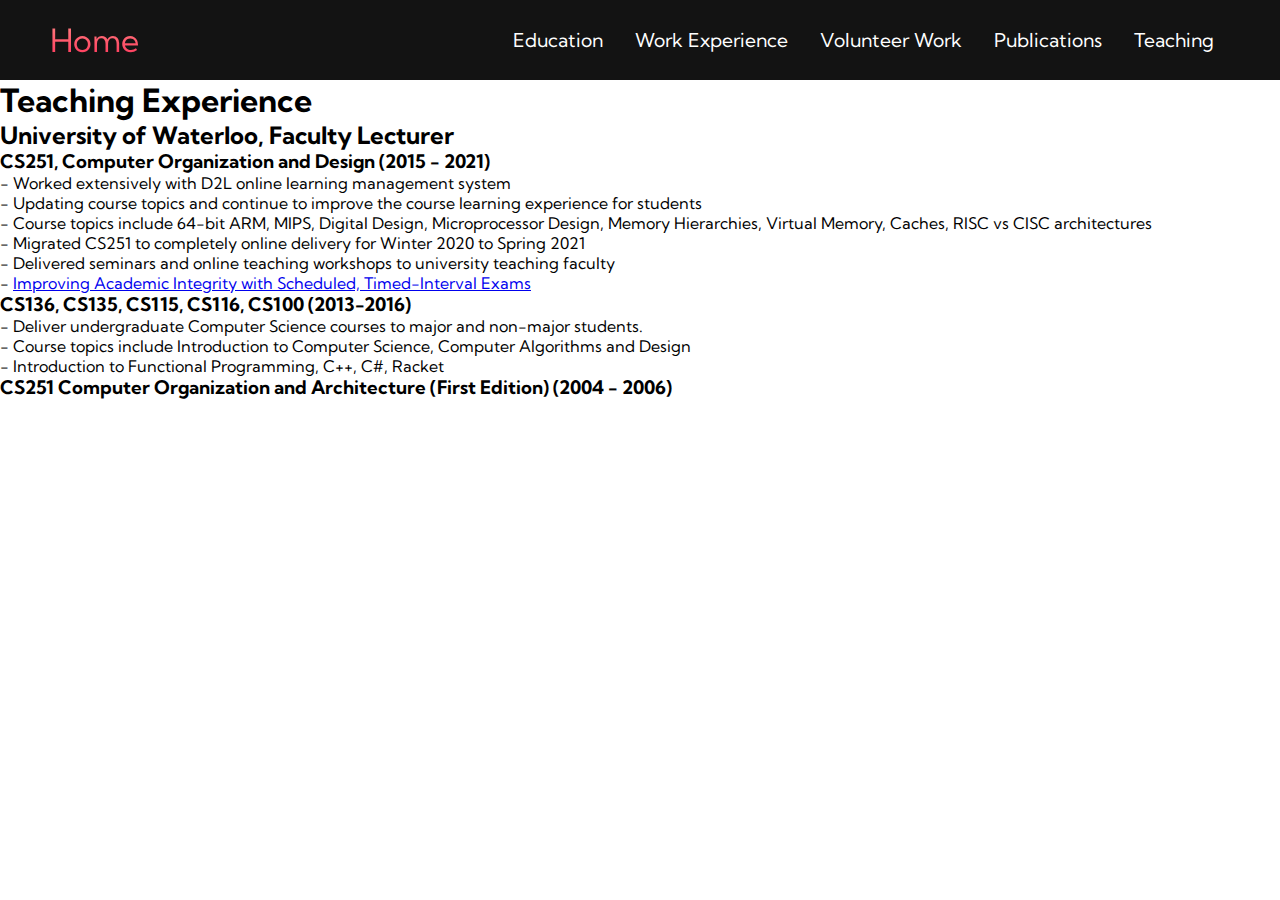
<file: Teaching.html>
<!DOCTYPE html>
<html lang="en">
<head>
    <meta charset="UTF-8">
    <meta name="viewport" content="width=device-width, initial-scale=1.0">
    <title>Teaching</title>
    <link rel="stylesheet" href="styles.css">
    <link href="https://fonts.googleapis.com/css2?family=Kumbh+Sans:wght@400;700&display=swap" rel="stylesheet">
</head>
<body>
    <nav class="navbar">
        <div class="navbar__container">
            <a href="/" id="navbar__logo">Home</a>
            <div class="navbar__toggle" id="mobile-menu">
                <span class="bar"></span>
                <span class="bar"></span>
                <span class="bar"></span>
                <span class="bar"></span>
                <span class="bar"></span>
            </div>
            <ul class="navbar__menu">
                <li class="navbar__item">
                    <a href="/Education.html" class="navbar__links">
                        Education
                    </a>
                </li>
                <li class="navbar__item">
                    <a href="/Work.html" class="navbar__links">
                        Work Experience
                    </a>
                </li>
                <li class="navbar__item">
                    <a href="/Volunteer.html" class="navbar__links">
                        Volunteer Work
                    </a>
                </li>
                <li class="navbar__item">
                    <a href="/PhD.html" class="navbar__links">
                        Publications
                    </a>
                </li>
                <li class="navbar__item">
                    <a href="/Teaching.html" class="navbar__links">
                        Teaching
                    </a>
                </li>
            </ul>
        </div>
    </nav>

    <h1>Teaching Experience</h1>
    <h2>University of Waterloo, Faculty Lecturer</h2>

    <h3>CS251, Computer Organization and Design (2015 - 2021)</h3>
    <p>- Worked extensively with D2L online learning management system</p>
    <p>- Updating course topics and continue to improve the course learning experience for students </p>
    <p>- Course topics include 64-bit ARM, MIPS, Digital Design, Microprocessor Design, Memory Hierarchies, Virtual Memory, Caches, RISC vs CISC architectures</p>
    <p>- Migrated CS251 to completely online delivery for Winter 2020 to Spring 2021 </p>
    <p>- Delivered seminars and online teaching workshops to university teaching faculty </p>
    <p>- <a href="https://www.youtube.com/watch?v=UwjTtxcvaI0" target="_blank">Improving Academic Integrity with Scheduled, Timed-Interval Exams</a></p>

    <h3>CS136, CS135, CS115, CS116, CS100 (2013-2016)</h3>
    <p>- Deliver undergraduate Computer Science courses to major and non-major students.</p>
    <p>- Course topics include Introduction to Computer Science, Computer Algorithms and Design</p>
    <p>- Introduction to Functional Programming, C++, C#, Racket</p>

    <h3>CS251 Computer Organization and Architecture (First Edition) (2004 - 2006)</h3>

</body>
</html>
</file>
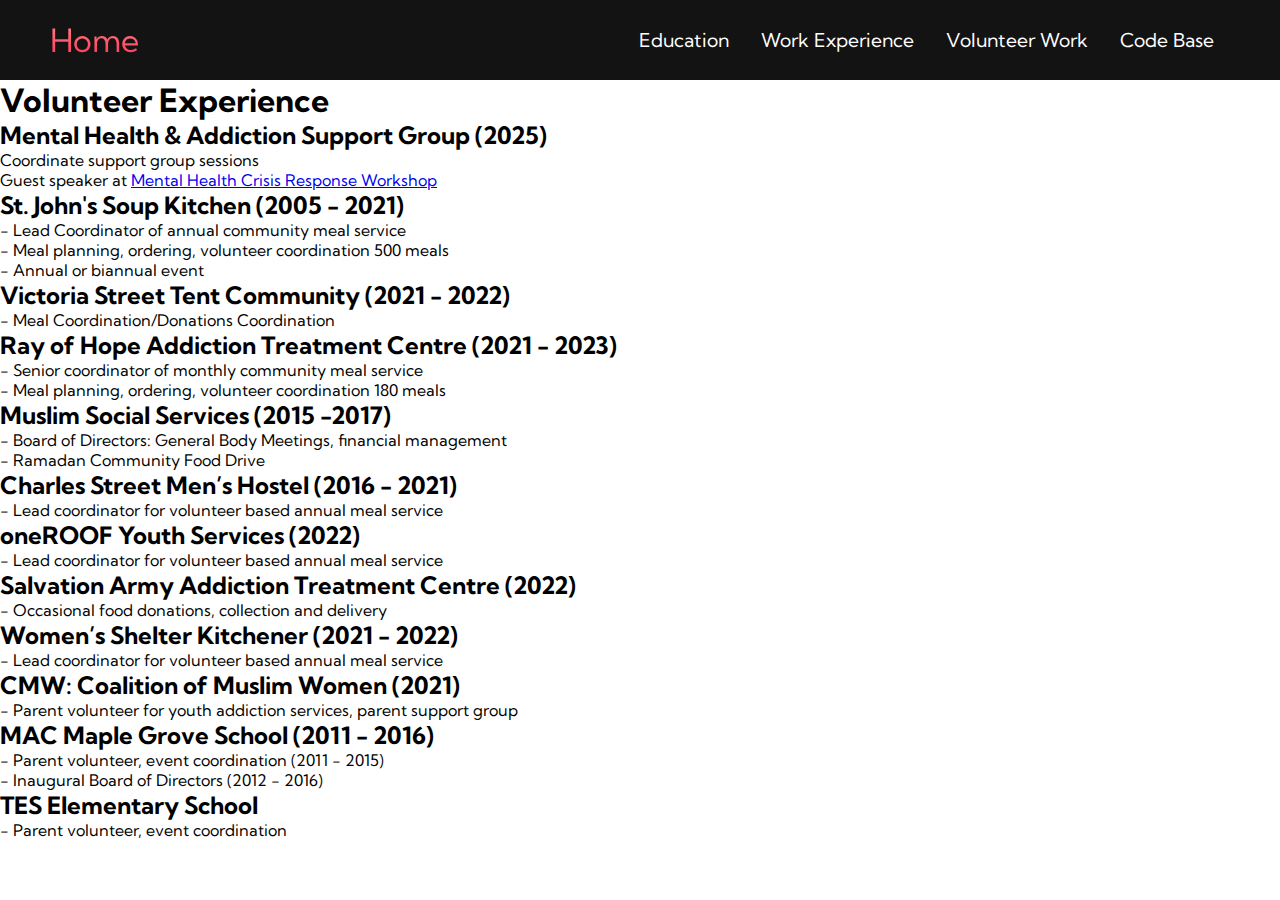
<file: Volunteer.html>
<!DOCTYPE html>
<html lang="en">
<head>
    <meta charset="UTF-8">
    <meta name="viewport" content="width=device-width, initial-scale=1.0">
    <title>Education</title>
    <link rel="stylesheet" href="styles.css">
    <link href="https://fonts.googleapis.com/css2?family=Kumbh+Sans:wght@400;700&display=swap" rel="stylesheet">
</head>
<body>
    <nav class="navbar">
        <div class="navbar__container">
            <a href="/" id="navbar__logo">Home</a>
            <div class="navbar__toggle" id="mobile-menu">
                <span class="bar"></span>
                <span class="bar"></span>
                <span class="bar"></span>
                <span class="bar"></span>
            </div>
            <ul class="navbar__menu">
                <li class="navbar__item">
                    <a href="/Education.html" class="navbar__links">
                        Education
                    </a>
                </li>
                <li class="navbar__item">
                    <a href="/Work.html" class="navbar__links">
                        Work Experience
                    </a>
                </li>
                <li class="navbar__item">
                    <a href="/Volunteer.html" class="navbar__links">
                        Volunteer Work
                    </a>
                </li>
                <li class="navbar__item">
                    <a href="/Code.html" class="navbar__links">
                        Code Base
                    </a>
                </li>
            </ul>
        </div>
    </nav>

    <h1>Volunteer Experience</h1>
    <h2>Mental Health & Addiction Support Group (2025)</h2>
    <p>Coordinate support group sessions</p>
    <p>Guest speaker at <a href="https://www.msswr.org/service-page/helping-loved-ones-through-mental-health?utm_medium=page_links" target="_blank">Mental Health Crisis Response Workshop</a></p>
    
    <h2>St. John's Soup Kitchen (2005 - 2021)</h2>
    <p>- Lead Coordinator of annual community meal service</p>
    <p>- Meal planning, ordering, volunteer coordination 500 meals</p>
    <p>- Annual or biannual event</p>

    <h2>Victoria Street Tent Community (2021 - 2022)</h2>
    <p>- Meal Coordination/Donations Coordination</p>

    <h2>Ray of Hope Addiction Treatment Centre (2021 - 2023)</h2>
    <p>- Senior coordinator of monthly community meal service</p>
    <p>- Meal planning, ordering, volunteer coordination 180 meals</p>

    <h2>Muslim Social Services (2015 -2017)</h2>
    <p>- Board of Directors: General Body Meetings, financial management</p>
    <p>- Ramadan Community Food Drive</p>

    <h2>Charles Street Men’s Hostel (2016 - 2021)</h2>
    <p>- Lead coordinator for volunteer based annual meal service</p>

    <h2>oneROOF Youth Services (2022)</h2>
    <p>- Lead coordinator for volunteer based annual meal service</p>

    <h2>Salvation Army Addiction Treatment Centre (2022)</h2>
    <p>- Occasional food donations, collection and delivery</p>

    <h2>Women’s Shelter Kitchener (2021 - 2022)</h2>
    <p>- Lead coordinator for volunteer based annual meal service</p>

    <h2>CMW: Coalition of Muslim Women (2021)</h2>
    <p>- Parent volunteer for youth addiction services, parent support group</p>

    <h2>MAC Maple Grove School (2011 - 2016)</h2>
    <p>- Parent volunteer, event coordination (2011 - 2015)</p>
    <p>- Inaugural Board of Directors (2012 - 2016)</p>

    <h2>TES Elementary School</h2>
    <p>- Parent volunteer, event coordination</p>

</body>
</html>
</file>
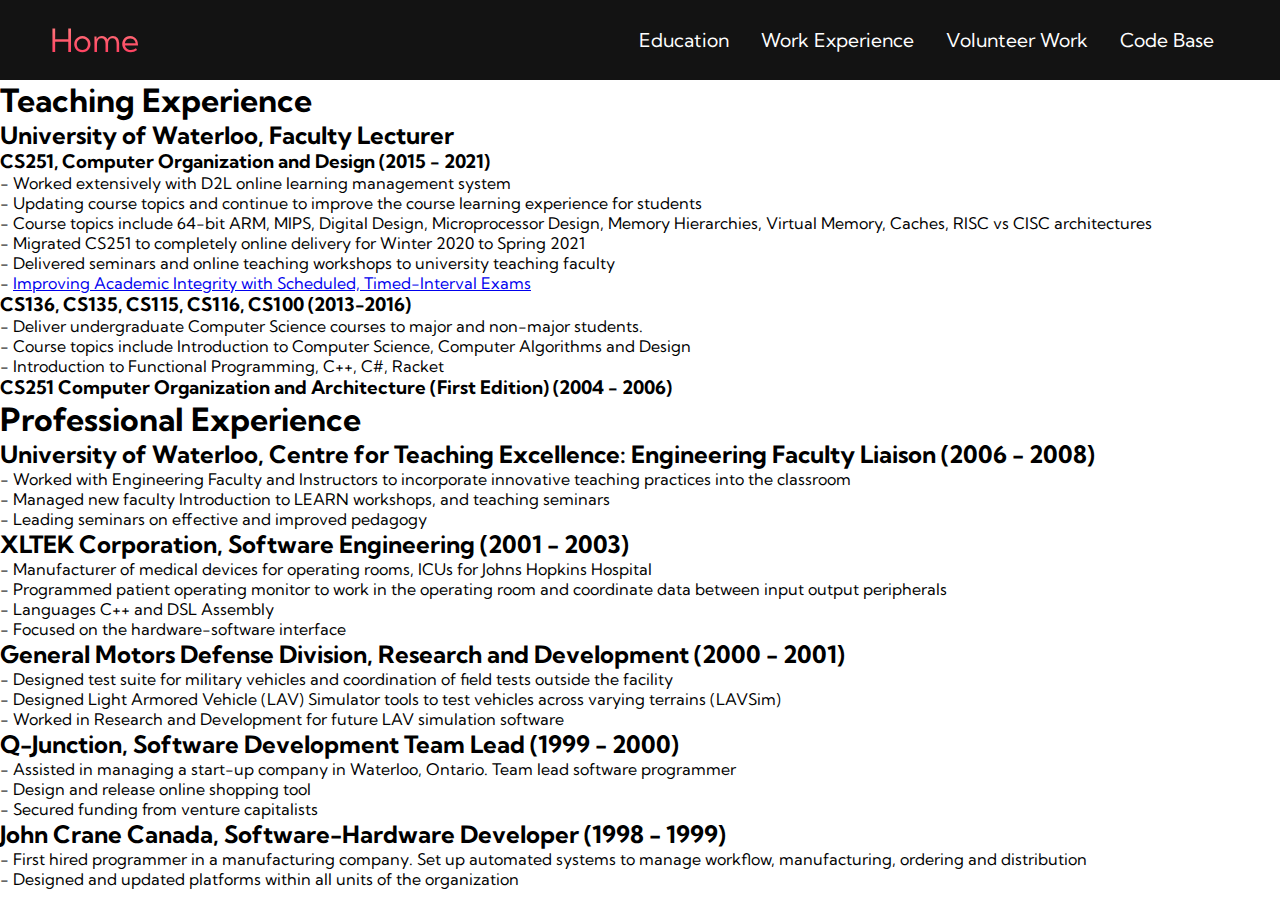
<file: Work.html>
<!DOCTYPE html>
<html lang="en">
<head>
    <meta charset="UTF-8">
    <meta name="viewport" content="width=device-width, initial-scale=1.0">
    <title>Education</title>
    <link rel="stylesheet" href="styles.css">
    <link href="https://fonts.googleapis.com/css2?family=Kumbh+Sans:wght@400;700&display=swap" rel="stylesheet">
</head>
<body>
    <nav class="navbar">
        <div class="navbar__container">
            <a href="/" id="navbar__logo">Home</a>
            <div class="navbar__toggle" id="mobile-menu">
                <span class="bar"></span>
                <span class="bar"></span>
                <span class="bar"></span>
                <span class="bar"></span>
            </div>
            <ul class="navbar__menu">
                <li class="navbar__item">
                    <a href="/Education.html" class="navbar__links">
                        Education
                    </a>
                </li>
                <li class="navbar__item">
                    <a href="/Work.html" class="navbar__links">
                        Work Experience
                    </a>
                </li>
                <li class="navbar__item">
                    <a href="/Volunteer.html" class="navbar__links">
                        Volunteer Work
                    </a>
                </li>
                <li class="navbar__item">
                    <a href="/Code.html" class="navbar__links">
                        Code Base
                    </a>
                </li>
            </ul>
        </div>
    </nav>

    <h1>Teaching Experience</h1>
    <h2>University of Waterloo, Faculty Lecturer</h2>

    <h3>CS251, Computer Organization and Design (2015 - 2021)</h3>
    <p>- Worked extensively with D2L online learning management system</p>
    <p>- Updating course topics and continue to improve the course learning experience for students </p>
    <p>- Course topics include 64-bit ARM, MIPS, Digital Design, Microprocessor Design, Memory Hierarchies, Virtual Memory, Caches, RISC vs CISC architectures</p>
    <p>- Migrated CS251 to completely online delivery for Winter 2020 to Spring 2021 </p>
    <p>- Delivered seminars and online teaching workshops to university teaching faculty </p>
    <p>- <a href="https://www.youtube.com/watch?v=UwjTtxcvaI0" target="_blank">Improving Academic Integrity with Scheduled, Timed-Interval Exams</a></p>

    <h3>CS136, CS135, CS115, CS116, CS100 (2013-2016)</h3>
    <p>- Deliver undergraduate Computer Science courses to major and non-major students.</p>
    <p>- Course topics include Introduction to Computer Science, Computer Algorithms and Design</p>
    <p>- Introduction to Functional Programming, C++, C#, Racket</p>

    <h3>CS251 Computer Organization and Architecture (First Edition) (2004 - 2006)</h3>

    <h1>Professional Experience</h1>

    <h2>University of Waterloo, Centre for Teaching Excellence: Engineering Faculty Liaison (2006 - 2008)</h2>
    <p>- Worked with Engineering Faculty and Instructors to incorporate innovative teaching practices into the classroom </p>
    <p>- Managed new faculty Introduction to LEARN workshops, and teaching seminars </p>
    <p>- Leading seminars on effective and improved pedagogy</p>

    <h2>XLTEK Corporation, Software Engineering (2001 - 2003)</h2>
    <p>- Manufacturer of medical devices for operating rooms, ICUs for Johns Hopkins Hospital </p>
    <p>- Programmed patient operating monitor to work in the operating room and coordinate data between input output peripherals</p>
    <p>- Languages C++ and DSL Assembly</p>
    <p>- Focused on the hardware-software interface</p>

    <h2>General Motors Defense Division, Research and Development (2000 - 2001)</h2>
    <p>- Designed test suite for military vehicles and coordination of field tests outside the facility</p>
    <p>- Designed Light Armored Vehicle (LAV) Simulator tools to test vehicles across varying terrains (LAVSim) </p>
    <p>- Worked in Research and Development for future LAV simulation software </p>

    <h2>Q-Junction, Software Development Team Lead (1999 - 2000)</h2>
    <p>- Assisted in managing a start-up company in Waterloo, Ontario. Team lead software programmer</p>
    <p>- Design and release online shopping tool</p>
    <p>- Secured funding from venture capitalists</p>

    <h2>John Crane Canada, Software-Hardware Developer (1998 - 1999)</h2>
    <p>- First hired programmer in a manufacturing company. Set up automated systems to manage workflow, manufacturing, ordering and distribution</p>
    <p>- Designed and updated platforms within all units of the organization</p>

    
</body>
</html>
</file>
<file: styles.css>
* {
    box-sizing: border-box;
    margin: 0;
    padding: 0;
    font-family: 'Kumbh Sans', sans-serif;
}

.navbar {
    background: #131313;
    height: 80px;
    display: flex;
    justify-content: center;
    align-items: center;
    font-size: 1.2rem;
    position: sticky;
    top: 0;
    z-index: 999;
}

.navbar__container {
    display: flex;
    justify-content: space-between;
    height: 80px;
    z-index: 1;
    width: 100%;
    max-width: 1300px;
    margin: 0 auto;
    padding: 0 50px;
}

#navbar__logo {
    background-color: #ff8177;
    background-image: linear-gradient(to top, #ff0844 0%, #ffb199 100%);
    background-size: 100%;
    -webkit-background-clip: text;
    -moz-background-clip: text;
    -webkit-text-fill-color: transparent;
    -moz-tezt-fill-color: transparent;
    display: flex;
    align-items: center;
    cursor: pointer;
    text-decoration: none;
    font-size: 2rem;
}

.fa-gem {
    margin-right: 0.5rem;
}

.navbar__menu {
    display: flex;
    align-items: center;
    list-style: none;
    text-align: center;
}

.navbar__links {
    color: #fff;
    display: flex;
    align-items: center;
    justify-content: center;
    text-decoration: none;
    padding: 0 1rem;
    height: 100%;
}

.navbar__links:hover {
    color:#f77062;
    transition: all 0.3 ease;
}

/*   INDEX PAGE START   */

.main {
    background-color: #141414;
}

.main__container {
    display: grid;
    align-items: center;
    justify-self: center;
    margin: 0 auto;
    height: 90vh;
    background-color: #141414;
    z-index: 1;
    width: 100%;
    max-width: 1300px;
    padding: 0 50px;
}

.main__content h1 {
    text-align: center;
    font-size: 4rem;
    background-color: #ff8177;
    background-image: linear-gradient(to top, #ff0844 0%, #ffb199 100%);
    background-size: 100%;
    -webkit-background-clip: text;
    -moz-background-clip: text;
    -webkit-text-fill-color: transparent;
    -moz-text-fill-color: transparent;
}

.main__content p {
    text-align: center;
    margin-top: 1rem;
    font-size: 2rem;
    font-weight: 700;
    align-items: center;
    color: #fff;
}

/*   INDEX PAGE END   */

/*   EDUCATION PAGE START   */

.education {
    background-color: #141414;
}

.education__container {
    display: flex;
    justify-content: center;
    flex-wrap: wrap;
}

.education__card {
    align-items: center;
    justify-self: center;
    margin: 0 auto;
    height: 90vh;
    background-color: #141414;
    z-index: 1;
    width: 100%;
    max-width: 1300px;
    padding: 0 50px;
}

.education__card1 {
    margin: 1rem;
    height: 525px;
    width: 400px;
    border-radius: 4px;
    background-image: linear-gradient(to bottom, rgba(0,0,0,0) 0%, rgba(17,17,17,0.6) 100%), url('/images/PhD.jpg');
    background-size: cover;
    position: relative;
    color: #fff;
}

.education__card2 {
    margin: 1rem;
    height: 525px;
    width: 400px;
    border-radius: 4px;
    background-image: linear-gradient(to bottom, rgba(0,0,0,0) 0%, rgba(17,17,17,0.6) 100%), url('/images/Masters.jpg');
    background-size: cover;
    position: relative;
    color: #fff;
}

.education__card3 {
    margin: 1rem;
    height: 525px;
    width: 400px;
    border-radius: 4px;
    background-image: linear-gradient(to bottom, rgba(0,0,0,0) 0%, rgba(17,17,17,0.6) 100%), url('/images/Bachelors.jpg');
    background-size: cover;
    position: relative;
    color: #fff;
}

.education h1 {
    text-align: center;
    font-size: 4 rem;
    background-color: #ff8177;
    background-image: linear-gradient(to top, #b721ff 0%, #21d4fd 100%);
    background-size: 100%;
    -webkit-background-clip: text;
    -moz-background-clip: text;
    -webkit-text-fill-color: transparent;
    -moz-text-fill-color: transparent;
}

.education__card1 a {
    position: absolute;
    top: 350px;
    left: 30px;
    color: #35ca9e;
}

.education__card2 a {
    position: absolute;
    top: 350px;
    left: 30px;
    color: #35ca9e;
}

.education__card3 a {
    position: absolute;
    top: 350px;
    left: 30px;
    color: #35ca9e;
}

.education__card1:hover {
    transform: scale(1.075);
    transition: 0.2s ease-in;
    cursor: pointer;
}

.education__card2:hover {
    transform: scale(1.075);
    transition: 0.2s ease-in;
    cursor: pointer;
}

.education__card3:hover {
    transform: scale(1.075);
    transition: 0.2s ease-in;
    cursor: pointer;
}
</file>
